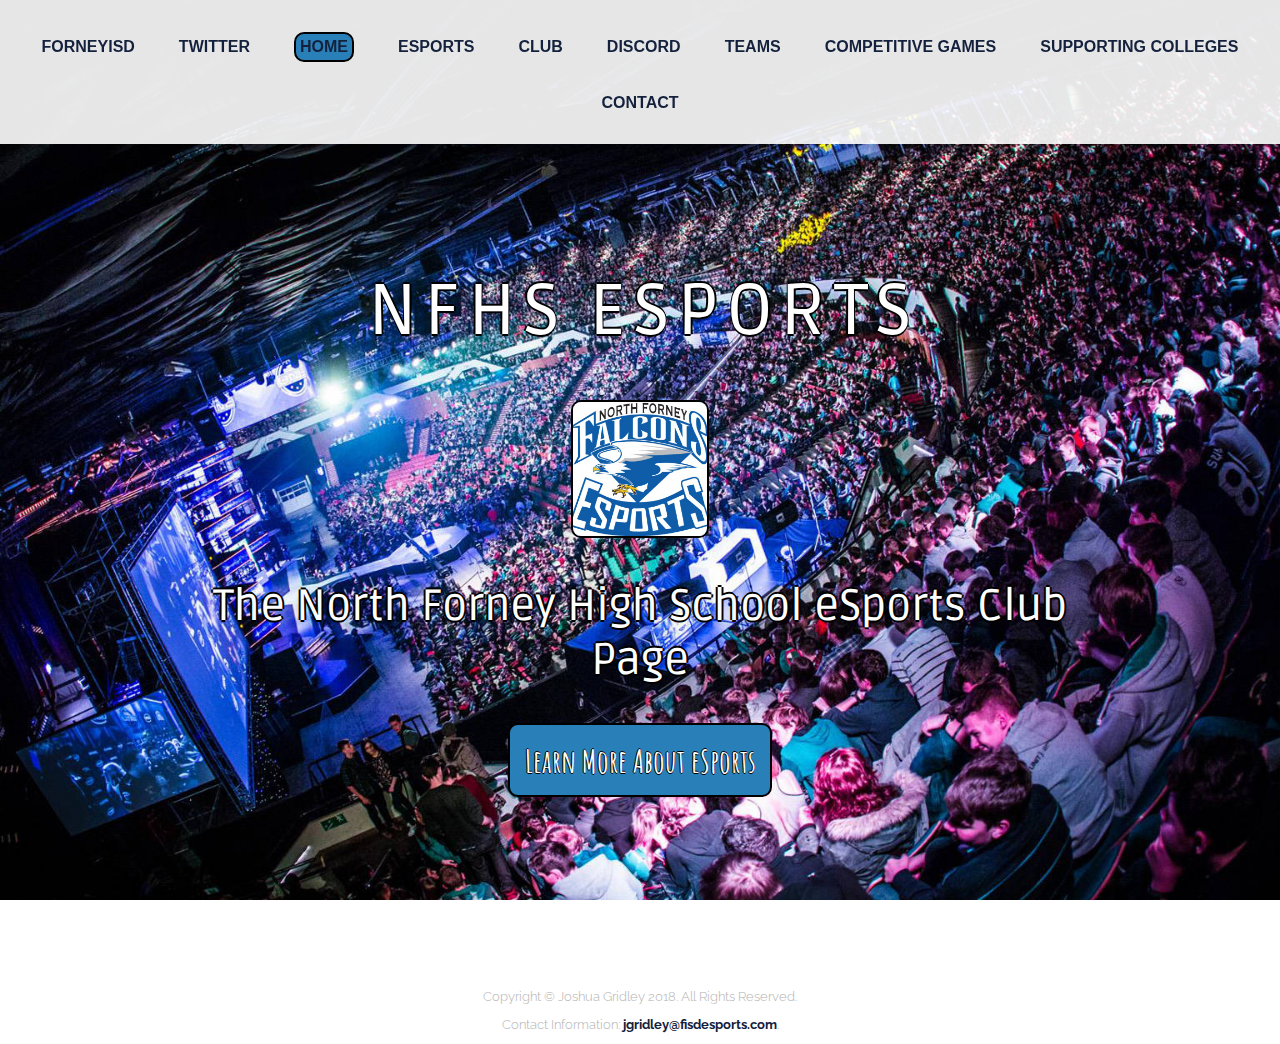
<file: index.html>
<!DOCTYPE html>
<html lang="en-US">
<head>
<meta charset="UTF-8" />
<meta name="description" content="North Forney High School eSports Page" />
<meta name="author" content="Joshua Gridley" />
<meta name="keywords" content="NFHS, North Forney, North Forney High School, eSports, club" />
<title>North Forney eSports Club</title>
<link href="css/main.css" type="text/css" rel="stylesheet" />
<link href="css/main-header.css" type="text/css" rel="stylesheet" />
<link href="css/animate.css" type="text/css" rel="stylesheet" />
<link href="transparent.ico" rel="shortcut icon" />
<script src="js/jquery-3.1.1.js" type="text/javascript"></script>
<script src="js/main-header.js" type="text/javascript"></script>
<script src="js/wow.min.js" type="text/javascript"></script>

<script>
  new WOW().init();
</script>
</head>

<body>
<div class="navigation">
  <ul>
    <a href="https://www.forneyisd.net" target="_blank"><li>ForneyISD</a></li>
    <a href="https://twitter.com/nfhs_esports?lang=en" target="_blank"><li>Twitter</a></li>
    <a href="index.html"><li class="onPage">Home</a></li>
    <a href="pages/about.html"><li>eSports</a></li>
    <a href="pages/club.html"><li>Club</a></li>
    <a href="pages/discord.html"><li>Discord</a></li>
    <a href="pages/teams.html"><li>Teams</a></li>
    <a href="pages/competitive-games.html"><li>Competitive Games</a></li>
    <a href="pages/supporting-colleges.html"><li>Supporting Colleges</a></li>
    <a href="pages/contact.html"><li>Contact</a></li>
  </ul>
</div>

<div id="cover">
  <div class="cover-content">
    <ul class="text-animation hidden">
      <li>N</li>
      <li>F</li>
      <li>H</li>
      <li>S</li>
      <li></li>
      <li></li>
      <li></li>
      <li>e</li>
      <li>S</li>
      <li>p</li>
      <li>o</li>
      <li>r</li>
      <li>t</li>
      <li>s</li>
    </ul>
    <img src="img/logo.jpg" alt="North Forney High School eSports Logo" class="wow fadeInDown animated" data-wow-delay="1s" />
    <h2 class="wow fadeInDown animated" data-wow-delay="1.5s">The North Forney High School eSports Club Page</h2>
    <button class="button wow fadeIn animated" data-wow-delay="2s"><a href="pages/about.html">Learn More About eSports</a></button>
  </div>
</div>

<footer>
  <div class="footer">
    <p>Copyright © Joshua Gridley 2018. All Rights Reserved.</p>
    <p>Contact Information: <a href="mailto:jgridley@fisdesports.com">jgridley@fisdesports.com</a>.</p>
  </div>
</footer>

</body>
</html>
</file>
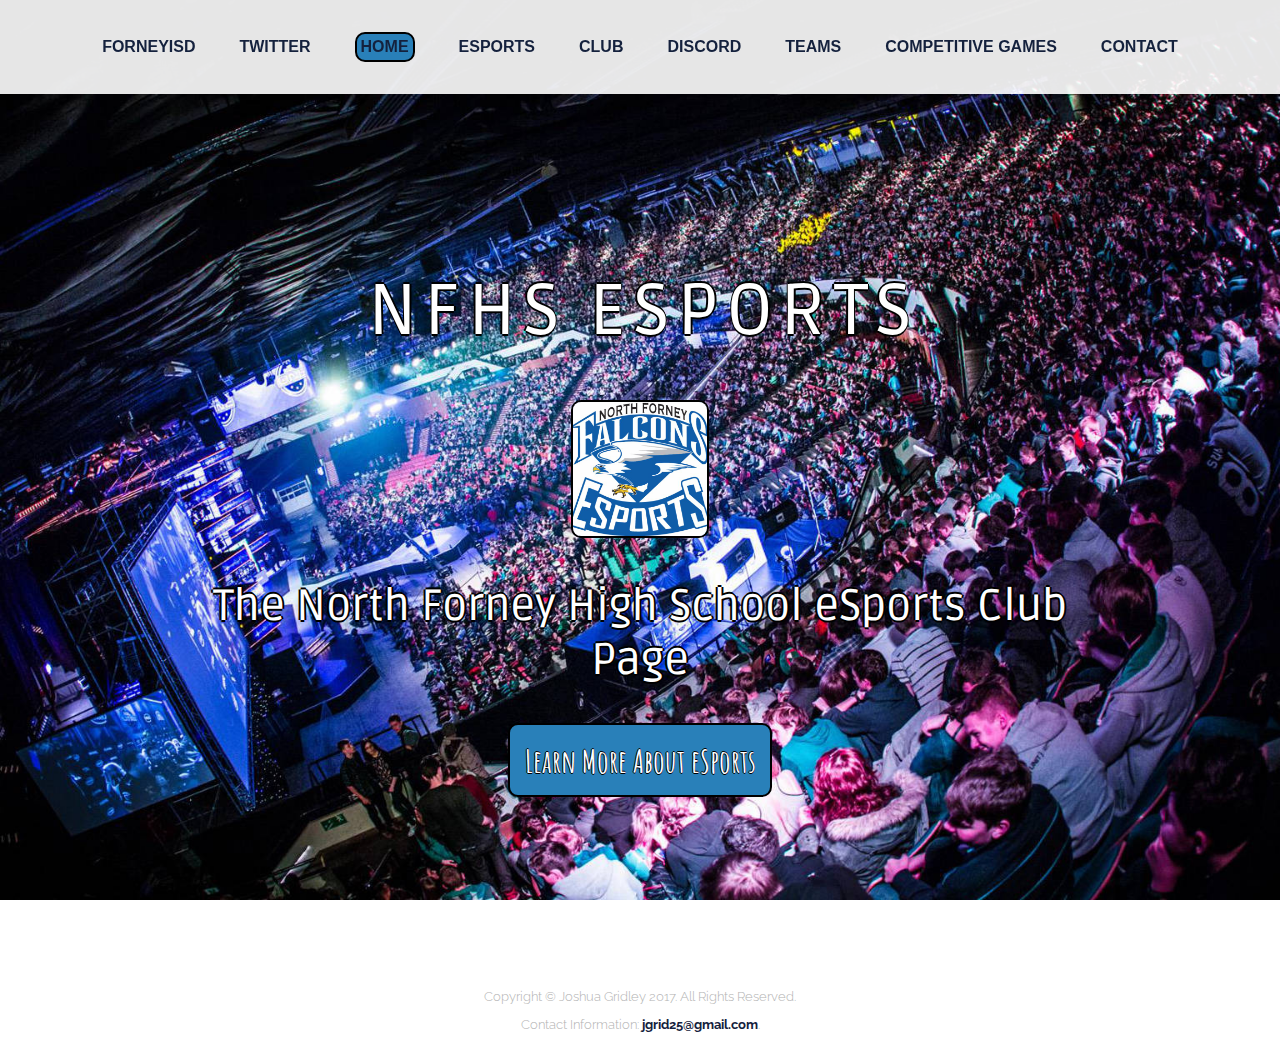
<file: home.html>
<!DOCTYPE html>
<html lang="en-US">
<head>
<meta charset="UTF-8" />
<meta name="description" content="North Forney High School eSports Page" />
<meta name="author" content="Joshua Gridley" />
<meta name="keywords" content="NFHS, North Forney, North Forney High School, eSports, club" />
<title>North Forney eSports Club</title>
<link href="css/style.css" type="text/css" rel="stylesheet" />
<link href="css/main-header.css" type="text/css" rel="stylesheet" />
<link href="css/animate.css" type="text/css" rel="stylesheet" />
<link href="transparent.ico" rel="shortcut icon" />
<script src="js/jquery-3.1.1.js" type="text/javascript"></script>
<script src="js/main-header.js" type="text/javascript"></script>
<script src="js/wow.min.js" type="text/javascript"></script>

<script>
  new WOW().init();
</script>
</head>

<body>
<div class="navigation">
  <ul>
    <a href="https://www.forneyisd.net" target="_blank"><li>ForneyISD</a></li>
    <a href="https://twitter.com/nfhs_esports?lang=en" target="_blank"><li>Twitter</a></li>
    <a href="home.html"><li class="onPage">Home</a></li>
    <a href="pages/about.html"><li>eSports</a></li>
    <a href="pages/club.html"><li>Club</a></li>
    <a href="pages/discord.html"><li>Discord</a></li>
    <a href="pages/teams.html"><li>Teams</a></li>
    <a href="pages/competitive-games.html"><li>Competitive Games</a></li>
    <a href="pages/contact.html"><li>Contact</a></li>
  </ul>
</div>

<div id="cover">
  <div class="cover-content">
    <ul class="text-animation hidden">
      <li>N</li>
      <li>F</li>
      <li>H</li>
      <li>S</li>
      <li></li>
      <li></li>
      <li></li>
      <li>e</li>
      <li>S</li>
      <li>p</li>
      <li>o</li>
      <li>r</li>
      <li>t</li>
      <li>s</li>
    </ul>
    <img src="img/logo.jpg" alt="North Forney High School eSports Logo" class="wow fadeInDown animated" data-wow-delay="1s" />
    <h2 class="wow fadeInDown animated" data-wow-delay="1.5s">The North Forney High School eSports Club Page</h2>
    <button class="button wow fadeIn animated" data-wow-delay="2s"><a href="pages/about.html">Learn More About eSports</a></button>
  </div>
</div>

<footer>
  <div class="footer">
    <p>Copyright © Joshua Gridley 2017. All Rights Reserved.</p>
    <p>Contact Information: <a href="mailto:jgrid25@gmail.com">jgrid25@gmail.com</a>.</p>
  </div>
</footer>

</body>
</html>
</file>
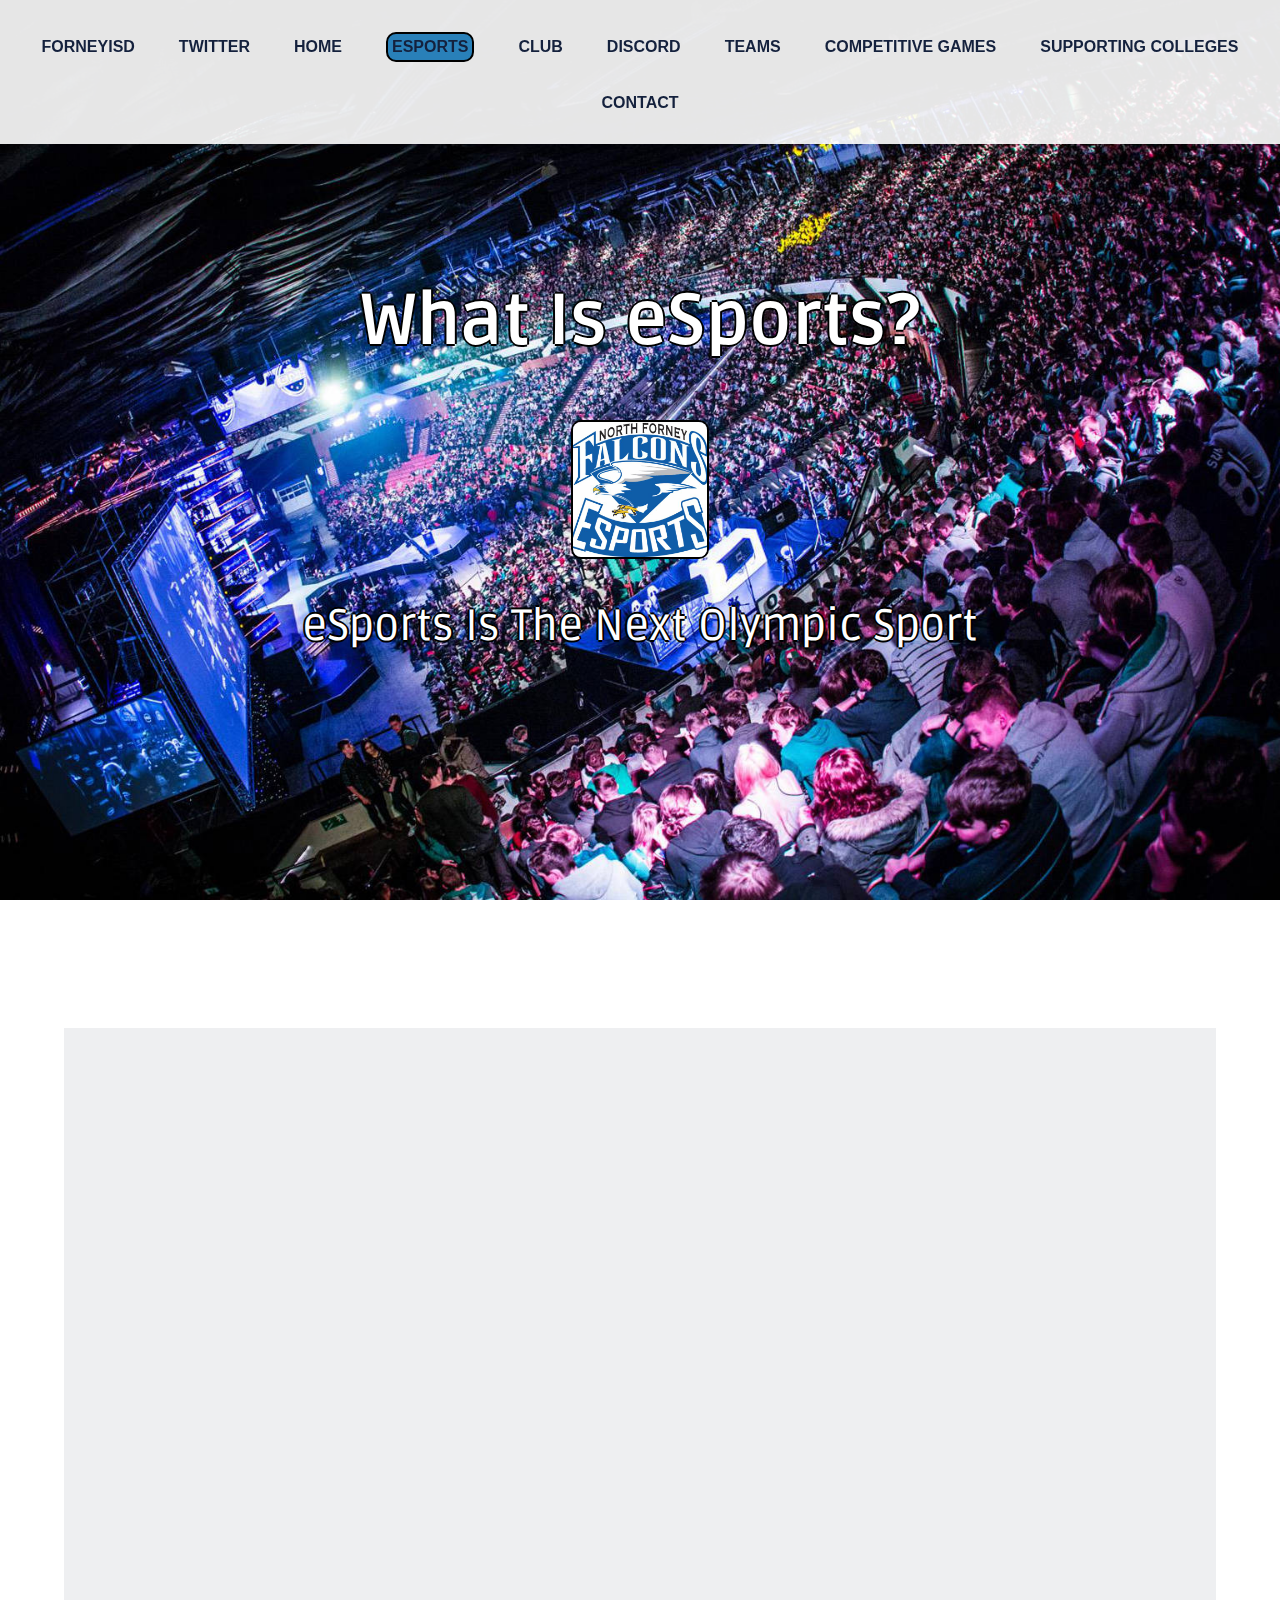
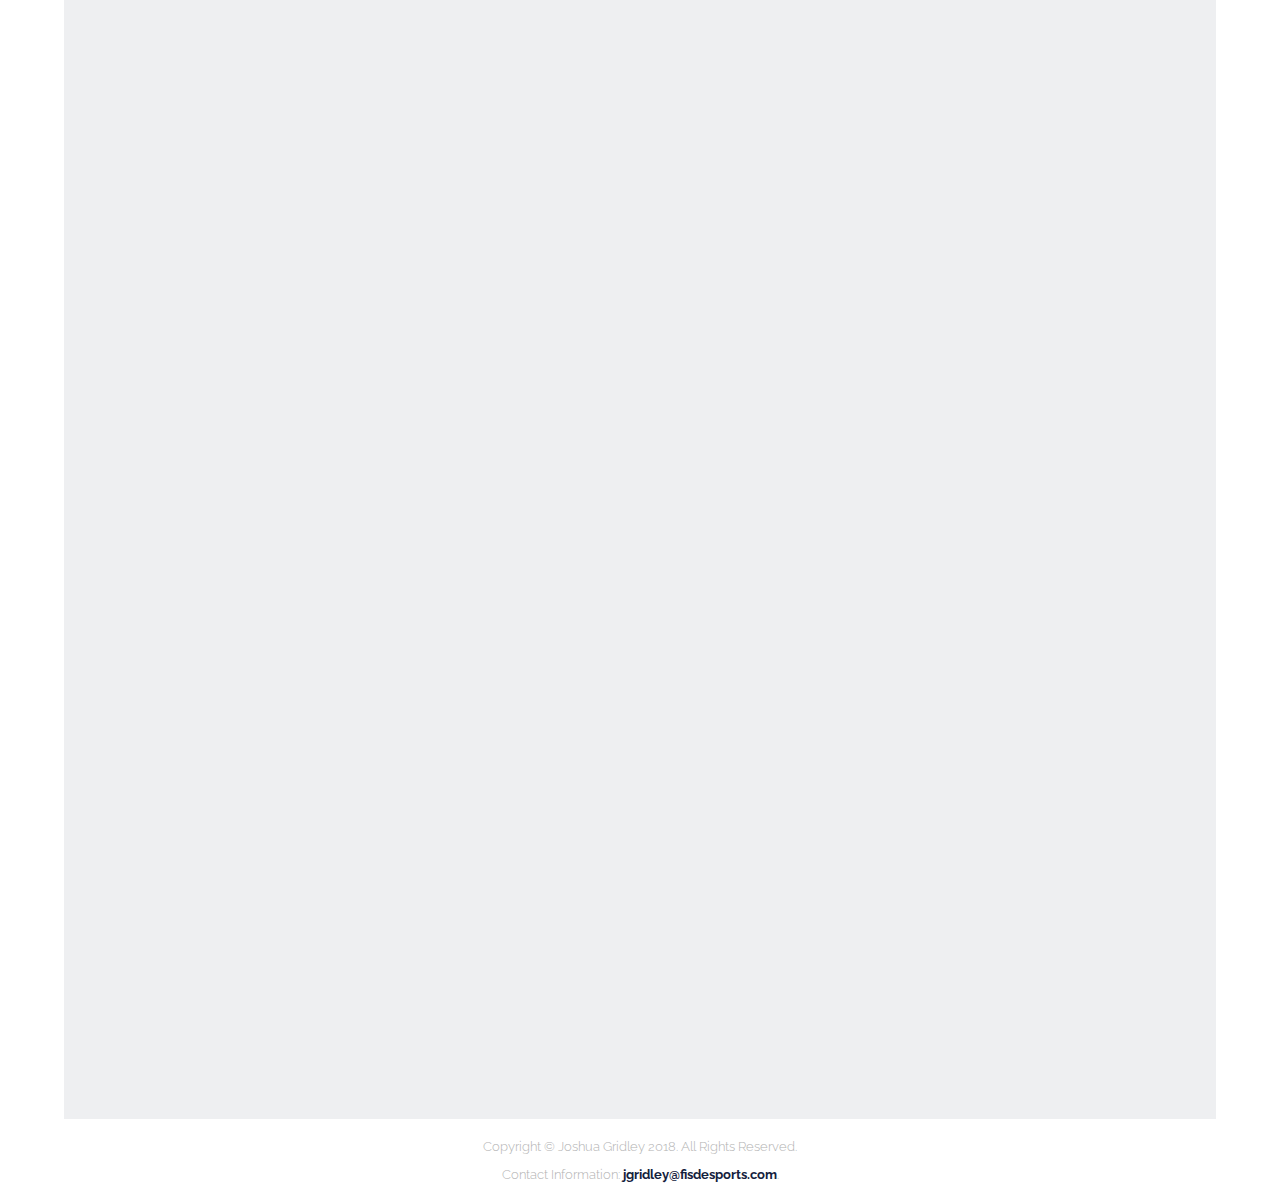
<file: pages/about.html>
<!DOCTYPE html>
<html lang="en-US">
<head>
<meta charset="UTF-8" />
<meta name="description" content="North Forney High School eSports Page - About eSports" />
<meta name="author" content="Joshua Gridley" />
<title>North Forney eSports Club</title>
<link href="../css/main.css" type="text/css" rel="stylesheet" />
<link href="../css/animate.css" type="text/css" rel="stylesheet" />
<link href="../transparent.ico" rel="shortcut icon" />
<script src="../js/jquery-3.1.1.js" type="text/javascript"></script>
<script src="../js/scroll-to-top.js" type="text/javascript"></script>
<script src="../js/wow.min.js" type="text/javascript"></script>

<script>
  new WOW().init();
</script>
</head>

<body>
<button onclick="topFunction()" id="scroll-to-top" title="Go to top">Top</button>

<div class="navigation">
  <ul>
    <a href="https://www.forneyisd.net" target="_blank"><li>ForneyISD</a></li>
    <a href="https://twitter.com/nfhs_esports?lang=en" target="_blank"><li>Twitter</a></li>
    <a href="../index.html"><li>Home</a></li>
    <a href="about.html"><li class="onPage">eSports</a></li>
    <a href="club.html"><li>Club</a></li>
    <a href="discord.html"><li>Discord</a></li>
    <a href="teams.html"><li>Teams</a></li>
    <a href="competitive-games.html"><li>Competitive Games</a></li>
    <a href="supporting-colleges.html"><li>Supporting Colleges</a></li>
    <a href="contact.html"><li>Contact</a></li>
  </ul>
</div>

<div id="cover">
  <div class="cover-content">
    <h1 class="wow fadeInDown animated" data-wow-delay="1s">What Is eSports?</h1>
    <img src="../img/logo.jpg" alt="North Forney High School eSports Logo" class="wow fadeInDown animated" data-wow-delay="2s" />
    <h2 class="wow fadeInDown animated" data-wow-delay="3s">eSports Is The Next Olympic Sport</h2>
  </div>
</div>

<div class="games">
  <h3 class="blue wow fadeIn animated" data-wow-offset="10" data-wow-delay=".5s">eSports: The Next Growing Phenomenon</h3>
  <div class="game wow fadeIn animated" data-wow-offset="10" data-wow-delay=".5s">
    <img src="../img/esports1.jpg" alt="Pro Players in League of Legends" />
    <p>As we all grow into the computer generation, people have found love for competitive gaming. These same people have started supporting it around the world, giving a League of Legends event called, "Worlds," and many other eSport related events, as much recognition as the Super Bowl itself!</p>
  </div>

  <h3 class="blue wow fadeIn animated" data-wow-offset="10" data-wow-delay=".5s">It Has Come To Schools</h3>
  <div class="game wow fadeIn animated" data-wow-offset="10" data-wow-delay=".5s">
    <iframe width="600" height="335" src="https://www.youtube.com/embed/bzGEHRW-eQg" allowfullscreen></iframe>
    <p>Recently in UC Irvine, the campus has recently implemented an, "eSports Arena," into their campus with the help of their 600-800 campus club members.</p> 
    <p><a href="https://news.uci.edu/science-and-tech/ics/uci-to-launch-esports-arena-introduce-first-ever-varsity-league-of-legends-players/">Learn more</a>.</p>
  </div>

  <h3 class="blue wow fadeIn animated" data-wow-offset="10" data-wow-delay=".5s">Earn Scholarships</h3>
  <div class="game wow fadeIn animated" data-wow-offset="10" data-wow-delay=".5s">
    <img src="../img/esports2.jpg" alt="UBC eSports Wins Collegiate eSports Series" />
    <img src="../img/esports3.jpg" alt="Pro uLoL Scholarships" />
    <p>It's true! Clubs have the chance to compete nationally against each other for the chance to win scholarships towards their education! Here at our club, we help club members learn about the games they are willing to endorse effort into, to strive for the chance to compete for scholarships in the future.</p>
  </div>
</div>

<footer>
  <div class="footer">
    <p>Copyright © Joshua Gridley 2018. All Rights Reserved.</p>
    <p>Contact Information: <a href="mailto:jgridley@fisdesports.com">jgridley@fisdesports.com</a>.</p>
  </div>
</footer>

</body>
</html>
</file>
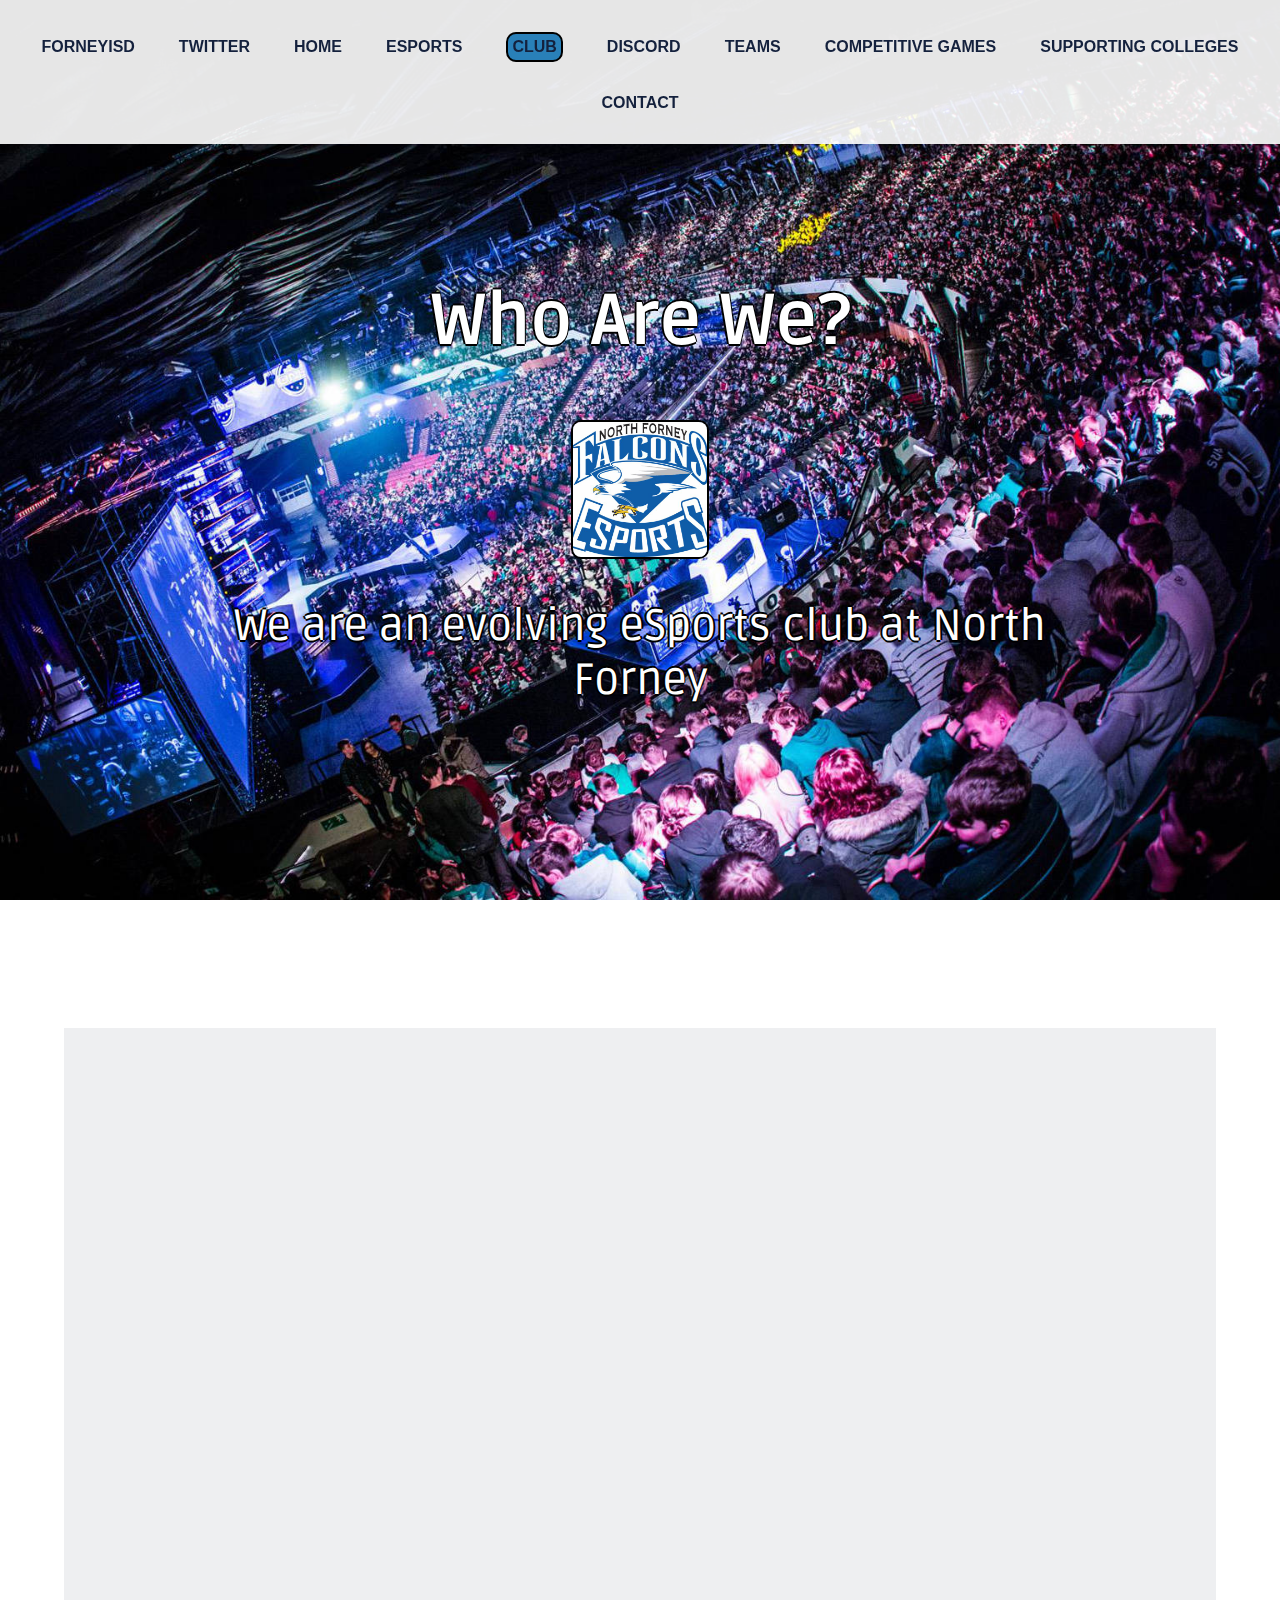
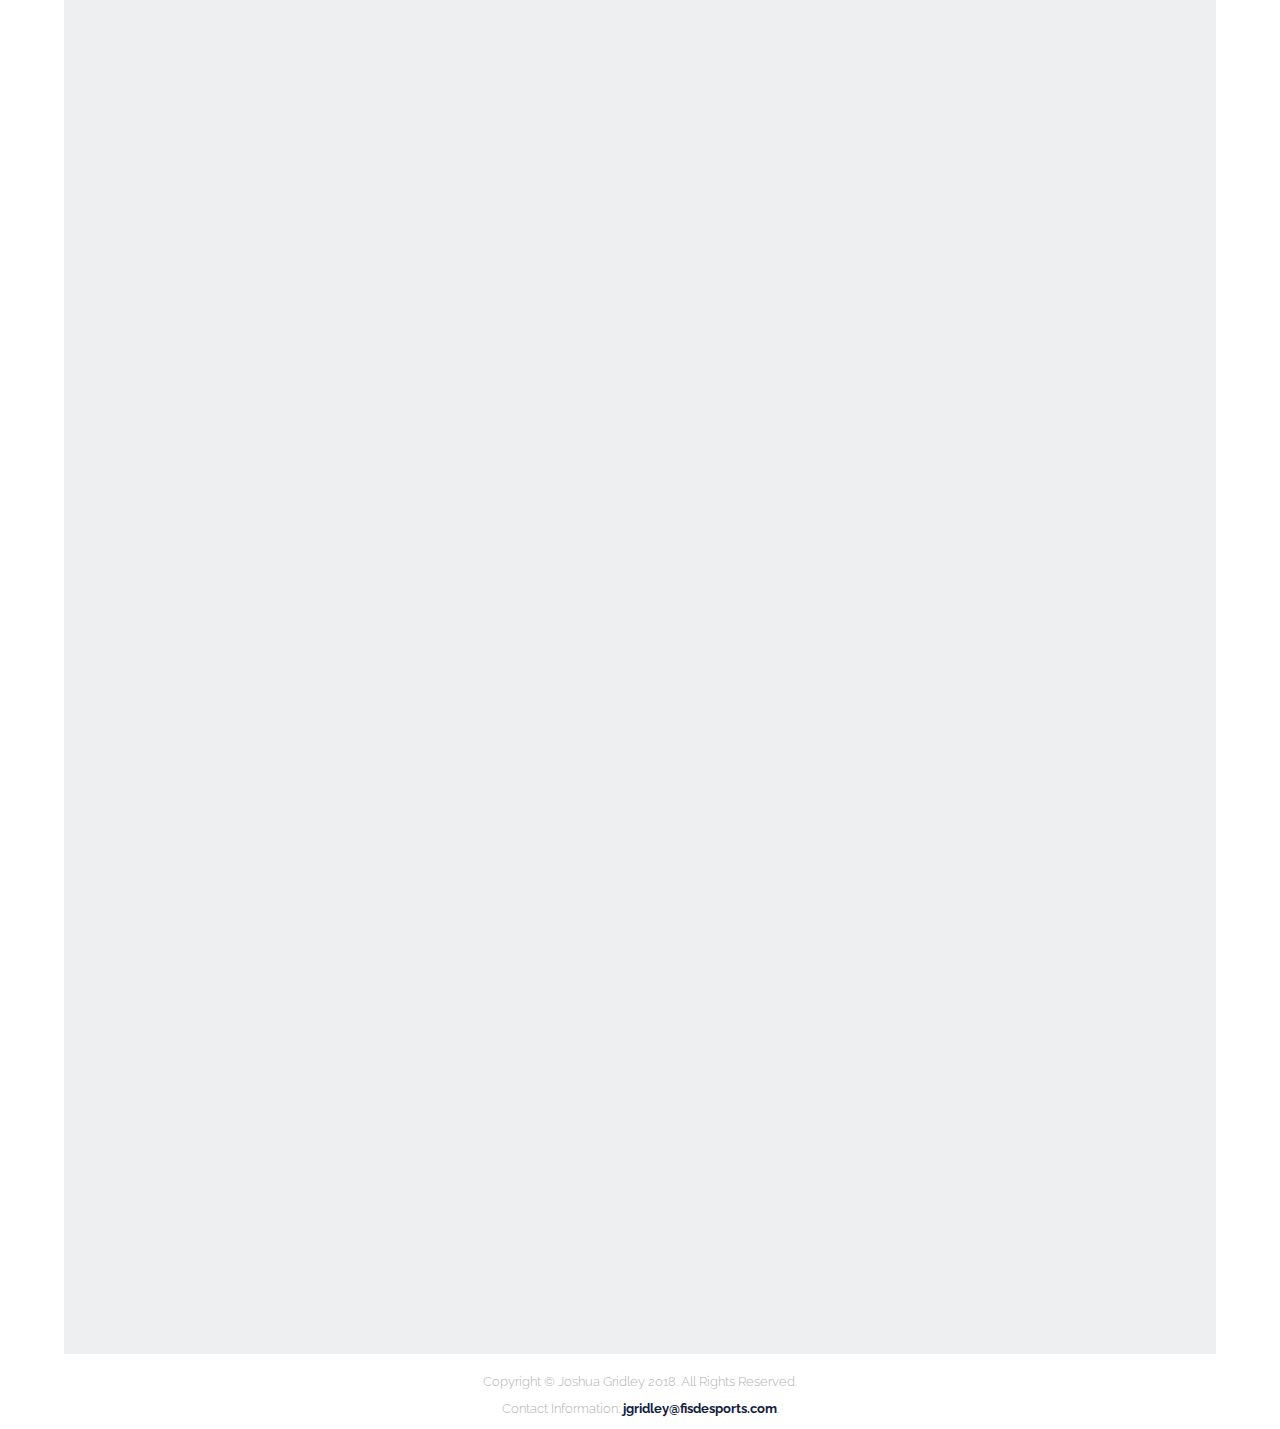
<file: pages/club.html>
<!DOCTYPE html>
<html lang="en-US">
<head>
<meta charset="UTF-8" />
<meta name="description" content="North Forney High School eSports Page - Club" />
<meta name="author" content="Joshua Gridley" />
<title>North Forney eSports Club</title>
<link href="../css/main.css" type="text/css" rel="stylesheet" />
<link href="../css/animate.css" type="text/css" rel="stylesheet" />
<link href="../transparent.ico" rel="shortcut icon" />
<script src="../js/jquery-3.1.1.js" type="text/javascript"></script>
<script src="../js/scroll-to-top.js" type="text/javascript"></script>
<script src="../js/wow.min.js" type="text/javascript"></script>

<script>
  new WOW().init();
</script>
</head>

<body>
<button onclick="topFunction()" id="scroll-to-top" title="Go to top">Top</button>

<div class="navigation">
  <ul>
    <a href="https://www.forneyisd.net" target="_blank"><li>ForneyISD</a></li>
    <a href="https://twitter.com/nfhs_esports?lang=en" target="_blank"><li>Twitter</a></li>
    <a href="../index.html"><li>Home</a></li>
    <a href="about.html"><li>eSports</a></li>
    <a href="club.html"><li class="onPage">Club</a></li>
    <a href="discord.html"><li>Discord</a></li>
    <a href="teams.html"><li>Teams</a></li>
    <a href="competitive-games.html"><li>Competitive Games</a></li>
    <a href="supporting-colleges.html"><li>Supporting Colleges</a></li>
    <a href="contact.html"><li>Contact</a></li>
  </ul>
</div>

<div id="cover">
  <div class="cover-content">
    <h1 class="wow fadeInDown animated" data-wow-delay="1s">Who Are We?</h1>
    <img src="../img/logo.jpg" alt="North Forney High School eSports Logo" class="wow fadeInDown animated" data-wow-delay="2s" />
    <h2 class="wow fadeInDown animated" data-wow-delay="3s">We are an evolving eSports club at North Forney</h2>
  </div>
</div>

<div class="games">
  <h3 class="blue wow fadeIn animated" data-wow-offset="10" data-wow-delay=".5s">Games We Play</h3>
  <div class="game wow fadeIn animated" data-wow-offset="10" data-wow-delay=".5s">
    <img src="../img/lol.jpg" alt="League of Legends Logo" />
    <h3>League of Legends</h3>
    <p>League of Legends is a multiplayer online battle arena video game developed and published by Riot Games for Microsoft Windows and macOS. <a href="http://na.leagueoflegends.com/en" target="_blank">Learn More</a></p>
  </div>

  <div class="game wow fadeIn animated" data-wow-offset="10" data-wow-delay=".5s">
    <img src="../img/ssb.jpg" alt="Super Smash Brothers 3DS and Wii-U Logo" />
    <h3>Super Smash Brothers</h3>
    <p>Super Smash Bros. for Nintendo 3DS and Super Smash Bros. for Wii U are fighting video games developed by Sora Ltd. and Bandai Namco Games, with assistance from tri-Crescendo, and published by Nintendo... <a href="http://www.smashbros.com/us/wiiu/" target="_blank">Learn More</a></p>
  </div>

  <div class="game wow fadeIn animated" data-wow-offset="10" data-wow-delay=".5s">
    <img src="../img/hots.jpg" alt="Heroes of the Storm Logo" />
    <h3>Heroes of the Storm</h3>
    <p>Heroes of the Storm is a multiplayer online battle arena video game developed and published by Blizzard Entertainment for Microsoft Windows and macOS. <a href="http://us.battle.net/heroes/en/" target="_blank">Learn More</a></p>
  </div>

  <h3 class="blue wow fadeIn animated" data-wow-offset="10" data-wow-delay=".5s">Club Pictures</h3>
  <div class="game wow fadeIn animated" data-wow-offset="10" data-wow-delay=".5s">
    <img src="../img/meeting1.jpg" alt="The First NFHS eSports Club Meeting" />
    <h3>Over 100 Members - First Meeting</h3>
    <h4>September 30, 2016</h4>
  </div>

  <div class="game wow fadeIn animated" data-wow-offset="10" data-wow-delay=".5s">
    <img src="../img/club1.jpg" alt="Club Members Playing SSB" />
    <h3>Club Members Playing SSB</h3>
  </div>

  <div class="game wow fadeIn animated" data-wow-offset="10" data-wow-delay=".5s">
    <img src="../img/club2.jpg" alt="Club Members Playing LoL" />
    <h3>Club Members Playing LoL</h3>
  </div>
</div>

<footer>
  <div class="footer">
    <p>Copyright © Joshua Gridley 2018. All Rights Reserved.</p>
    <p>Contact Information: <a href="mailto:jgridley@fisdesports.com">jgridley@fisdesports.com</a>.</p>
  </div>
</footer>

</body>
</html>
</file>
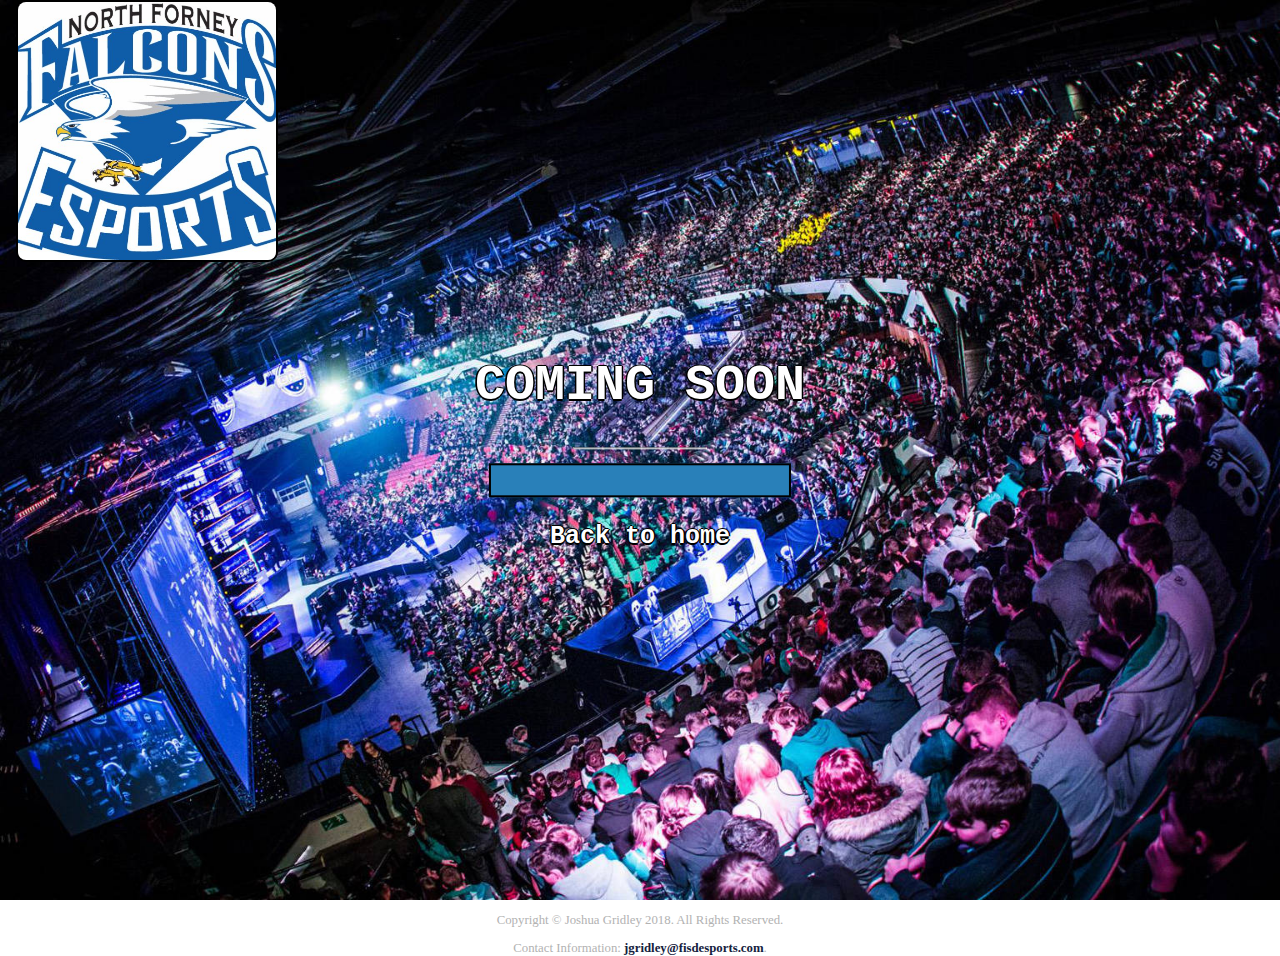
<file: pages/coming-soon.html>
<!DOCTYPE html>
<html lang="en-US">
<head>
<meta charset="UTF-8" />
<meta name="description" content="North Forney High School eSports Page - Coming Soon" />
<meta name="author" content="Joshua Gridley" />
<title>North Forney eSports Club</title>
<link href="../css/coming-soon.css" type="text/css" rel="stylesheet" />
<link href="../css/animate.css" type="text/css" rel="stylesheet" />
<link href="../transparent.ico" rel="shortcut icon" />
<script src="../js/jquery-3.1.1.js" type="text/javascript"></script>
<script src="../js/coming-soon.js" type="text/javascript"></script>
<script src="../js/wow.min.js" type="text/javascript"></script>

<script>
  new WOW().init();
</script>
</head>

<body>
<div class="bgimg">
  <div class="topleft">
    <img src="../img/logo.jpg" alt="North Forney High School eSports Logo" class="logo wow fadeInDown" data-wow-delay="1s" />
  </div>
  
  <div class="middle">
    <h1>COMING SOON</h1>
    <hr>
    <div class="box">
      <p id="demo" style="font-size:30px"></p>
    </div>
    <p><a href="../index.html">Back to home</a></p>
  </div>
</div>

<footer>
  <div class="footer">
    <p>Copyright © Joshua Gridley 2018. All Rights Reserved.</p>
    <p>Contact Information: <a href="mailto:jgridley@fisdesports.com">jgridley@fisdesports.com</a>.</p>
  </div>
</footer>

</body>
</html>
</file>
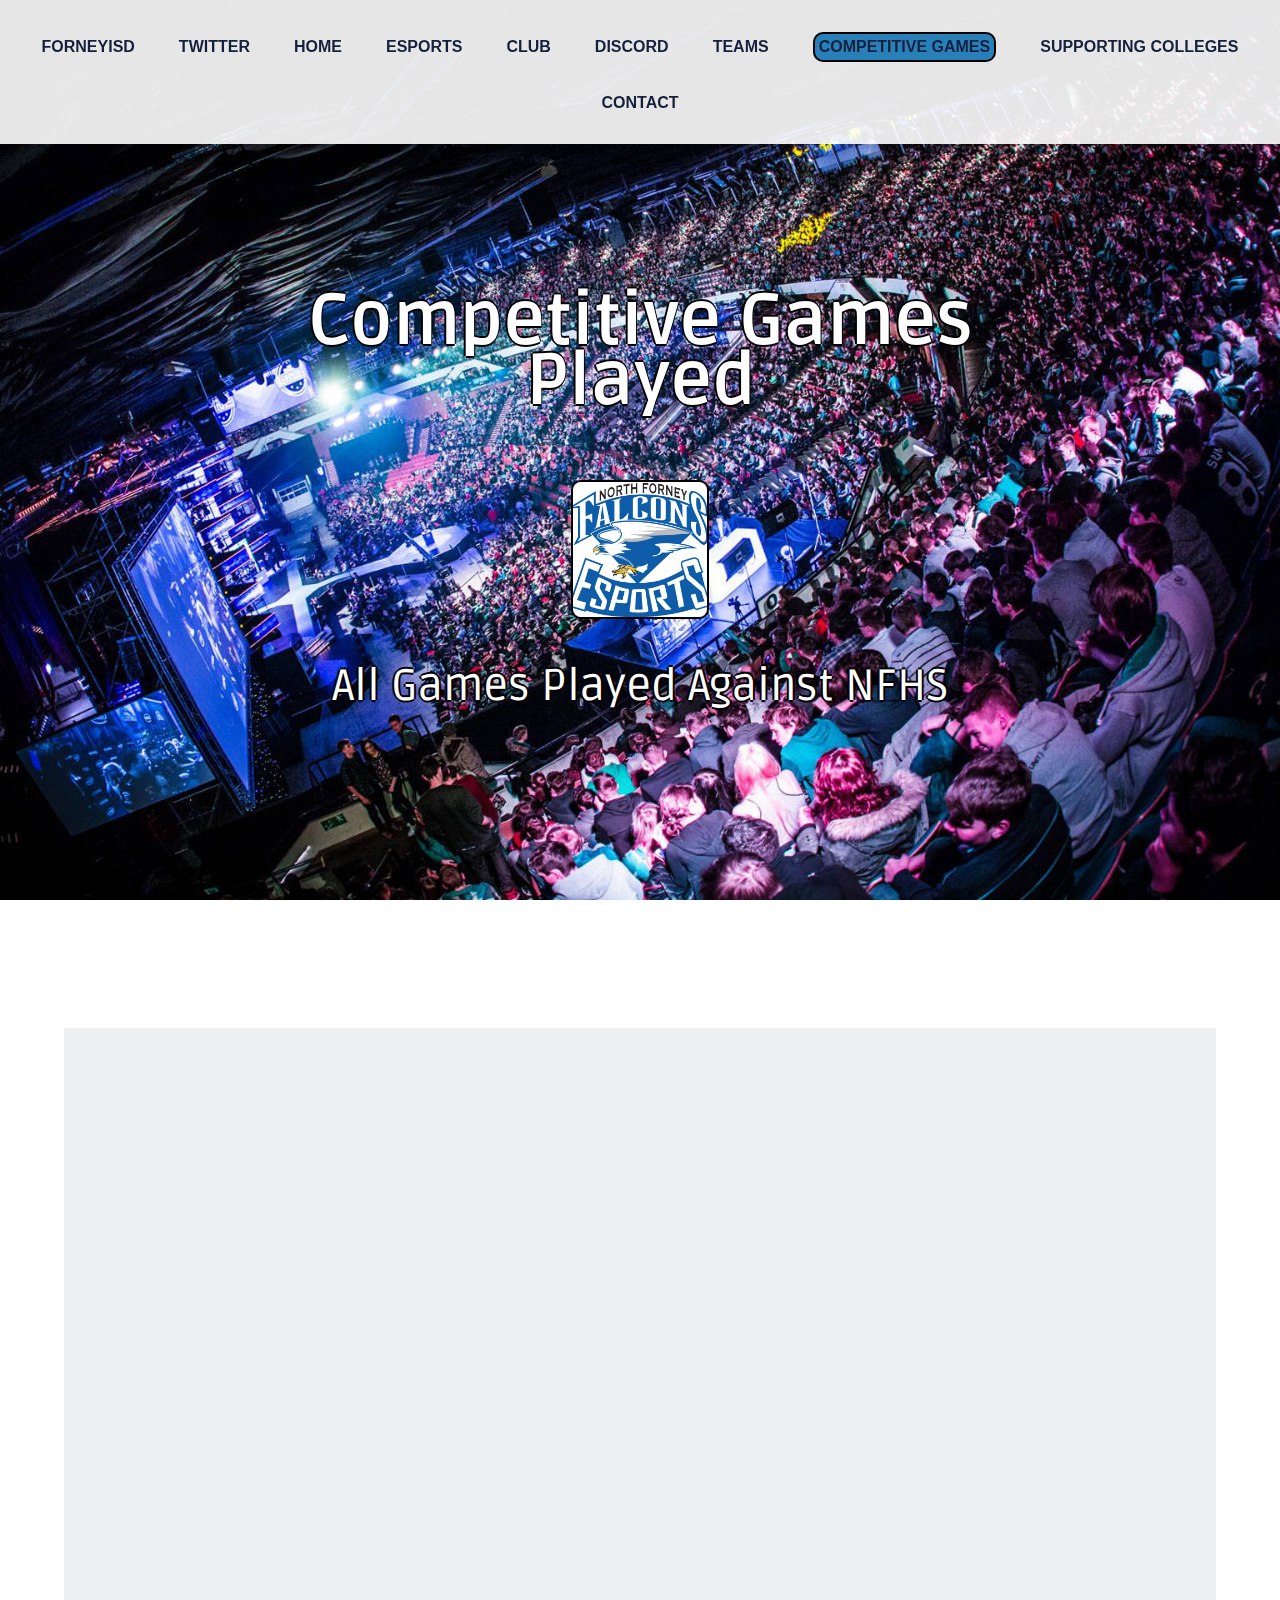
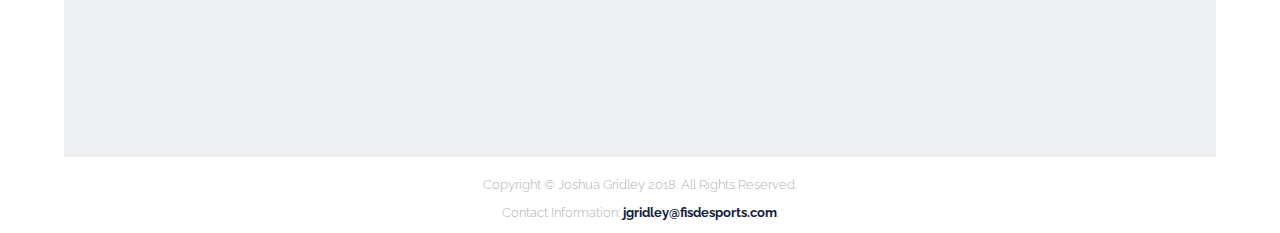
<file: pages/competitive-games.html>
<!DOCTYPE html>
<html lang="en-US">
<head>
<meta charset="UTF-8" />
<meta name="description" content="North Forney High School eSports Page - Competitive Games" />
<meta name="author" content="Joshua Gridley" />
<title>North Forney eSports Club</title>
<link href="../css/main.css" type="text/css" rel="stylesheet" />
<link href="../css/animate.css" type="text/css" rel="stylesheet" />
<link href="../transparent.ico" rel="shortcut icon" />
<script src="../js/jquery-3.1.1.js" type="text/javascript"></script>
<script src="../js/scroll-to-top.js" type="text/javascript"></script>
<script src="../js/wow.min.js" type="text/javascript"></script>

<script>
  new WOW().init();
</script>
</head>

<body>
<button onclick="topFunction()" id="scroll-to-top" title="Go to top">Top</button>

<div class="navigation">
  <ul>
    <a href="https://www.forneyisd.net" target="_blank"><li>ForneyISD</a></li>
    <a href="https://twitter.com/nfhs_esports?lang=en" target="_blank"><li>Twitter</a></li>
    <a href="../index.html"><li>Home</a></li>
    <a href="about.html"><li>eSports</a></li>
    <a href="club.html"><li>Club</a></li>
    <a href="discord.html"><li>Discord</a></li>
    <a href="teams.html"><li>Teams</a></li>
    <a href="competitive-games.html"><li class="onPage">Competitive Games</a></li>
    <a href="supporting-colleges.html"><li>Supporting Colleges</a></li>
    <a href="contact.html"><li>Contact</a></li>
  </ul>
</div>

<div id="cover">
  <div class="cover-content">
    <h1 class="wow fadeInDown animated" data-wow-delay="1s">Competitive Games Played</h1>
    <img src="../img/logo.jpg" alt="North Forney High School eSports Logo" class="wow fadeInDown animated" data-wow-delay="2s" />
    <h2 class="wow fadeInDown animated" data-wow-delay="3s">All Games Played Against NFHS</h2>
  </div>
</div>

<div class="games">
  <h3 class="blue wow fadeIn animated" data-wow-offset="20">Games Played</h3>
  <div class="game wow fadeIn animated" data-wow-offset="20">
    <img src="../img/game1.jpg" alt="Match Stats" />
    <h3>October 19, 2016</h3>
    <p>The first game North Forney High School has ever played. The Ultimates of <a href="https://www.forneyisd.net" target="_blank">North Forney High School</a> played against <a href="https://www.republicschools.org/" target="_blank">Republic School Disctrict</a>.</p>
    <h4 class="wow fadeIn animated" data-wow-offset="20">Win</h4>
  </div>
</div>

<footer>
  <div class="footer">
    <p>Copyright © Joshua Gridley 2018. All Rights Reserved.</p>
    <p>Contact Information: <a href="mailto:jgridley@fisdesports.com">jgridley@fisdesports.com</a>.</p>
  </div>
</footer>

</body>
</html>
</file>
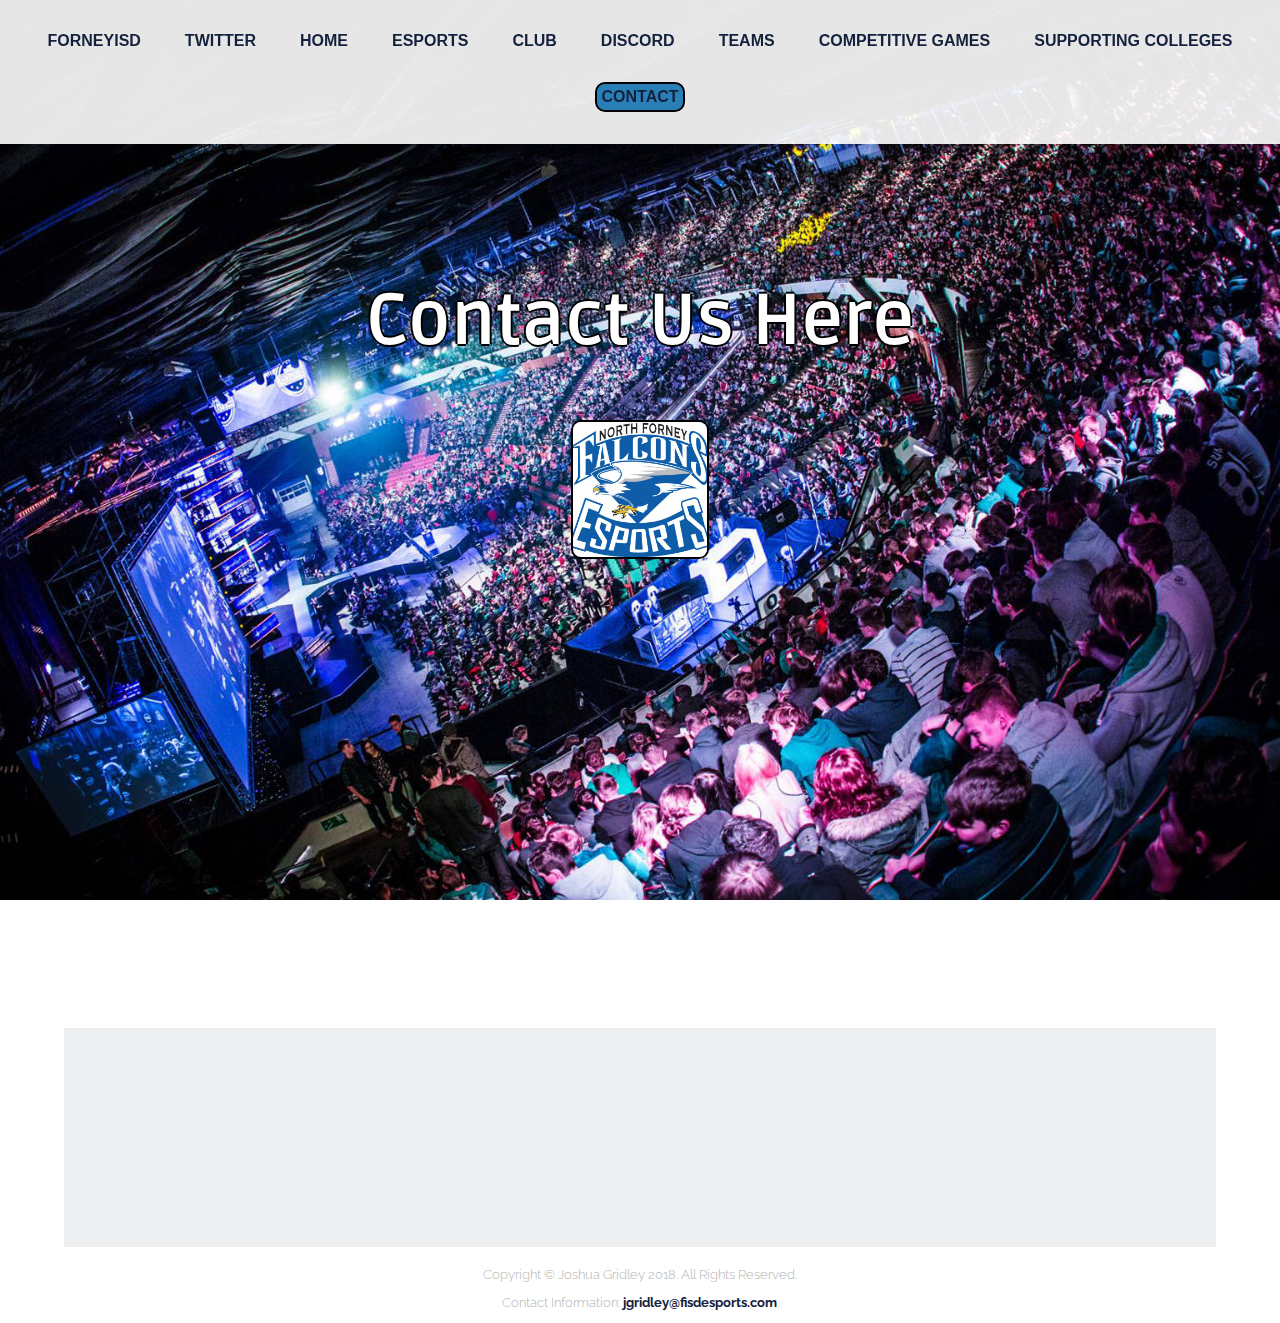
<file: pages/contact.html>
<!DOCTYPE html>
<html lang="en-US">
<head>
<meta charset="UTF-8" />
<meta name="description" content="North Forney High School eSports Page - Contact" />
<meta name="author" content="Joshua Gridley" />
<title>North Forney eSports Club</title>
<link href="../css/main.css" type="text/css" rel="stylesheet" />
<link href="../css/animate.css" type="text/css" rel="stylesheet" />
<link href="../transparent.ico" rel="shortcut icon" />
<script src="../js/jquery-3.1.1.js" type="text/javascript"></script>
<script src="../js/scroll-to-top.js" type="text/javascript"></script>
<script src="../js/wow.min.js" type="text/javascript"></script>

<script>
  new WOW().init();
</script>
</head>

<body>
<button onclick="topFunction()" id="scroll-to-top" title="Go to top">Top</button>

<div class="navigation">
  <ul>
    <a href="https://www.forneyisd.net" target="_blank"><li>ForneyISD</a></li>
    <a href="https://twitter.com/nfhs_esports?lang=en" target="_blank"><li>Twitter</a></li>
    <a href="../index.html"><li>Home</a></li>
    <a href="about.html"><li>eSports</a></li>
    <a href="club.html"><li>Club</a></li>
    <a href="discord.html"><li>Discord</a></li>
    <a href="teams.html"><li>Teams</a></li>
    <a href="competitive-games.html"><li>Competitive Games</a></li>
    <a href="supporting-colleges.html"><li>Supporting Colleges</a></li>
    <a href="contact.html"><li class="onPage">Contact</a></li>
  </ul>
</div>

<div id="cover">
  <div class="cover-content">
    <h1 class="wow fadeInDown animated" data-wow-delay="1s">Contact Us Here</h1>
    <img src="../img/logo.jpg" alt="North Forney High School eSports Logo" class="wow fadeInDown animated" data-wow-delay="2s" />
  </div>
</div>

<div class="games">
  <h3 class="blue wow fadeIn animated" data-wow-offset="10" data-wow-delay=".5s">Info</h3>
  <div class="game wow fadeIn animated" data-wow-offset="10" data-wow-delay=".5s">
    <ul>
      <li style="text-transform: lowercase"><a href="mailto:jgridley@fisdesports.com">jgridley@fisdesports.com</a></li>
      <li><a href="callto:469-652-9648">(469) 652-9648</a></li>
    </ul>
  </div>
</div>

<footer>
  <div class="footer">
    <p>Copyright © Joshua Gridley 2018. All Rights Reserved.</p>
    <p>Contact Information: <a href="mailto:jgridley@fisdesports.com">jgridley@fisdesports.com</a>.</p>
  </div>
</footer>

</body>
</html>
</file>
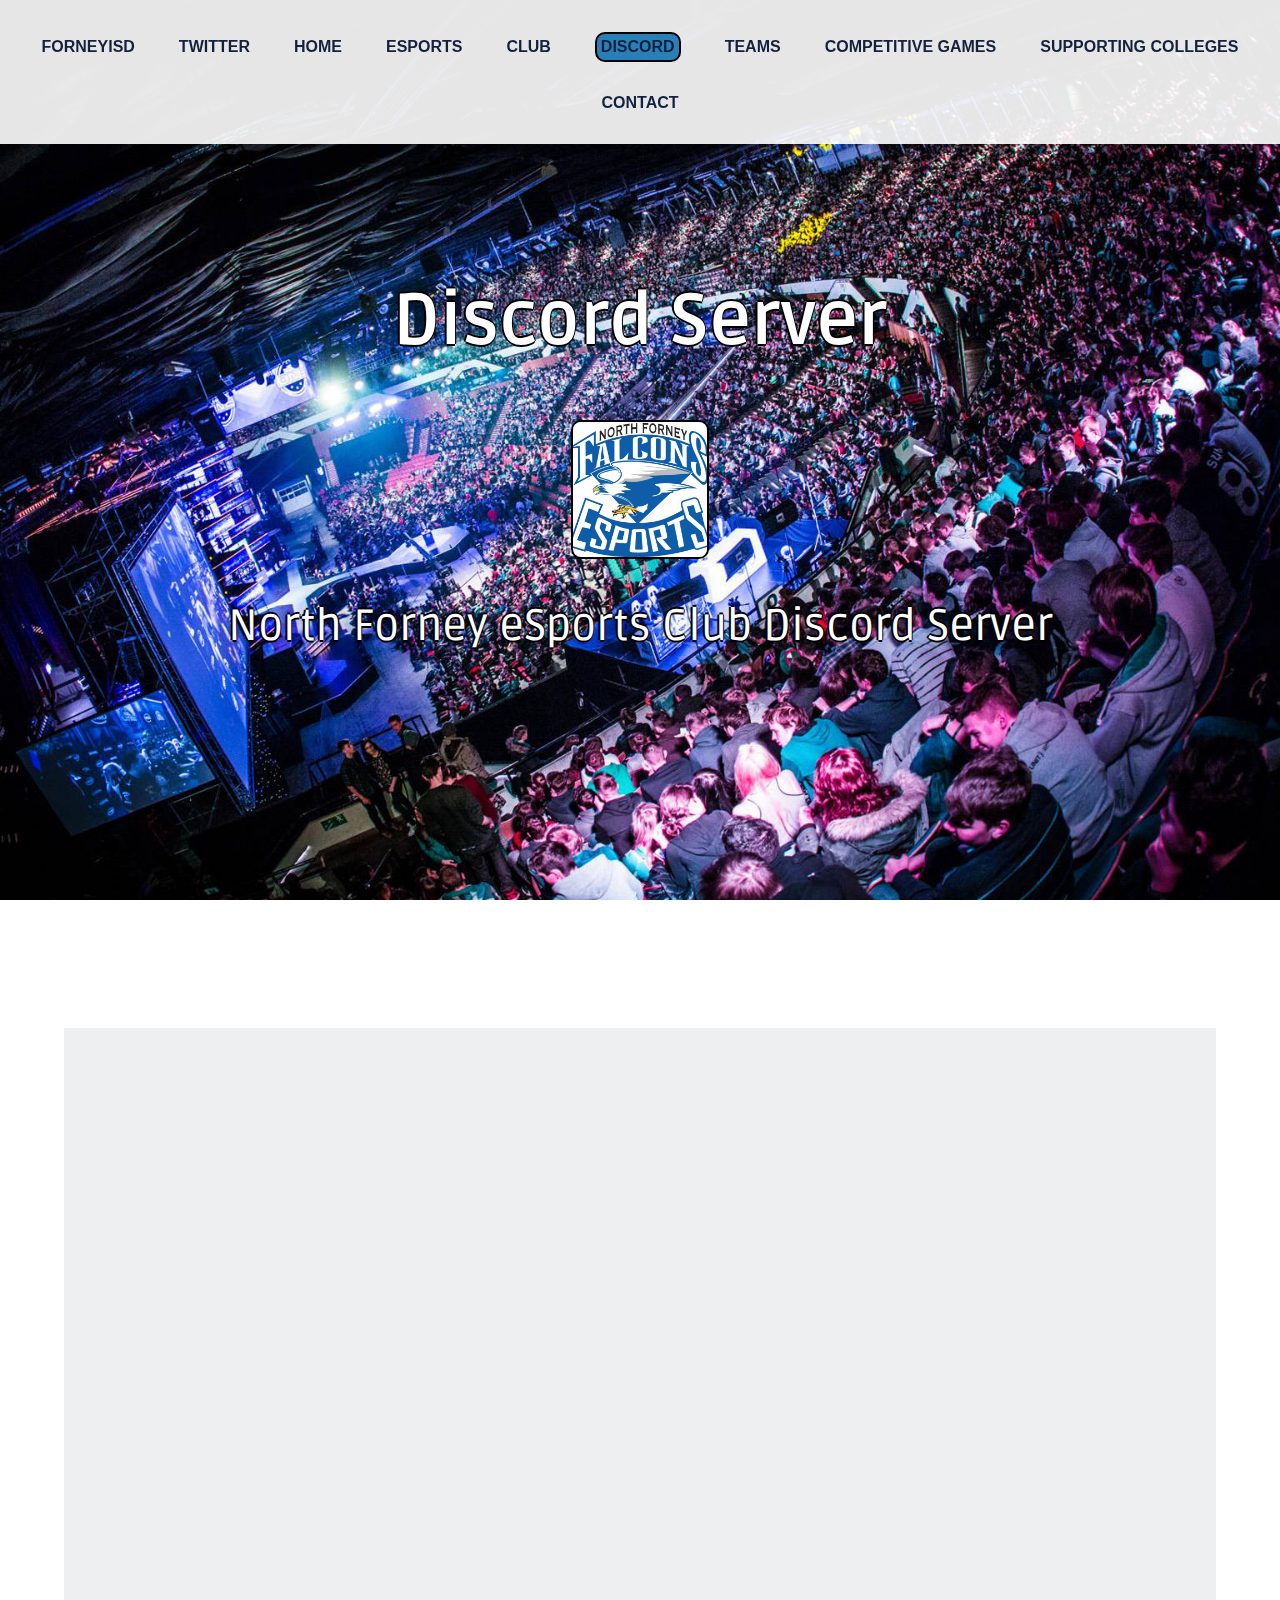
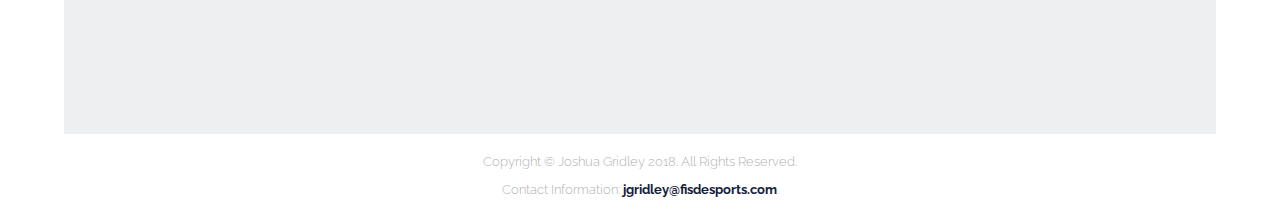
<file: pages/discord.html>
<!DOCTYPE html>
<html lang="en-US">
<head>
<meta charset="UTF-8" />
<meta name="description" content="North Forney High School eSports Page - Discord" />
<meta name="author" content="Joshua Gridley" />
<title>North Forney eSports Club</title>
<link href="../css/main.css" type="text/css" rel="stylesheet" />
<link href="../css/animate.css" type="text/css" rel="stylesheet" />
<link href="../transparent.ico" rel="shortcut icon" />
<script src="../js/jquery-3.1.1.js" type="text/javascript"></script>
<script src="../js/scroll-to-top.js" type="text/javascript"></script>
<script src="../js/wow.min.js" type="text/javascript"></script>

<script>
  new WOW().init();
</script>
</head>

<body>
<button onclick="topFunction()" id="scroll-to-top" title="Go to top">Top</button>

<div class="navigation">
  <ul>
    <a href="https://www.forneyisd.net" target="_blank"><li>ForneyISD</a></li>
    <a href="https://twitter.com/nfhs_esports?lang=en" target="_blank"><li>Twitter</a></li>
    <a href="../index.html"><li>Home</a></li>
    <a href="about.html"><li>eSports</a></li>
    <a href="club.html"><li>Club</a></li>
    <a href="discord.html"><li class="onPage">Discord</a></li>
    <a href="teams.html"><li>Teams</a></li>
    <a href="competitive-games.html"><li>Competitive Games</a></li>
    <a href="supporting-colleges.html"><li>Supporting Colleges</a></li>
    <a href="contact.html"><li>Contact</a></li>
  </ul>
</div>

<div id="cover">
  <div class="cover-content">
    <h1 class="wow fadeInDown animated" data-wow-delay="1s">Discord Server</h1>
    <img src="../img/logo.jpg" alt="North Forney High School eSports Logo" class="wow fadeInDown animated" data-wow-delay="2s" />
    <h2 class="wow fadeInDown animated" data-wow-delay="3s">North Forney eSports Club Discord Server</h2>
  </div>
</div>

<div class="games">
  <div class="game wow fadeIn animated" data-wow-offset="10" data-wow-delay=".5s">
    <iframe src="https://discordapp.com/widget?id=229292586345562112&theme=dark" width="350" height="500" allowtransparency="true" frameborder="0" style="float: initial; border-radius: 3%"></iframe>
    <p>Incoming Freshmen can join the Discord to interact with club members at North Forney! Discord is a free and public voice and text chat that a majority of our club members use. Feel free to join <a href="https://discord.gg/kb8EFth" target="_blank">Here</a>! 
    <br />
    (People who are not a part of North Forney High School are kicked imediately)</p>
  </div>
</div>

<footer>
  <div class="footer">
    <p>Copyright © Joshua Gridley 2018. All Rights Reserved.</p>
    <p>Contact Information: <a href="mailto:jgridley@fisdesports.com">jgridley@fisdesports.com</a>.</p>
  </div>
</footer>

</body>
</html>
</file>
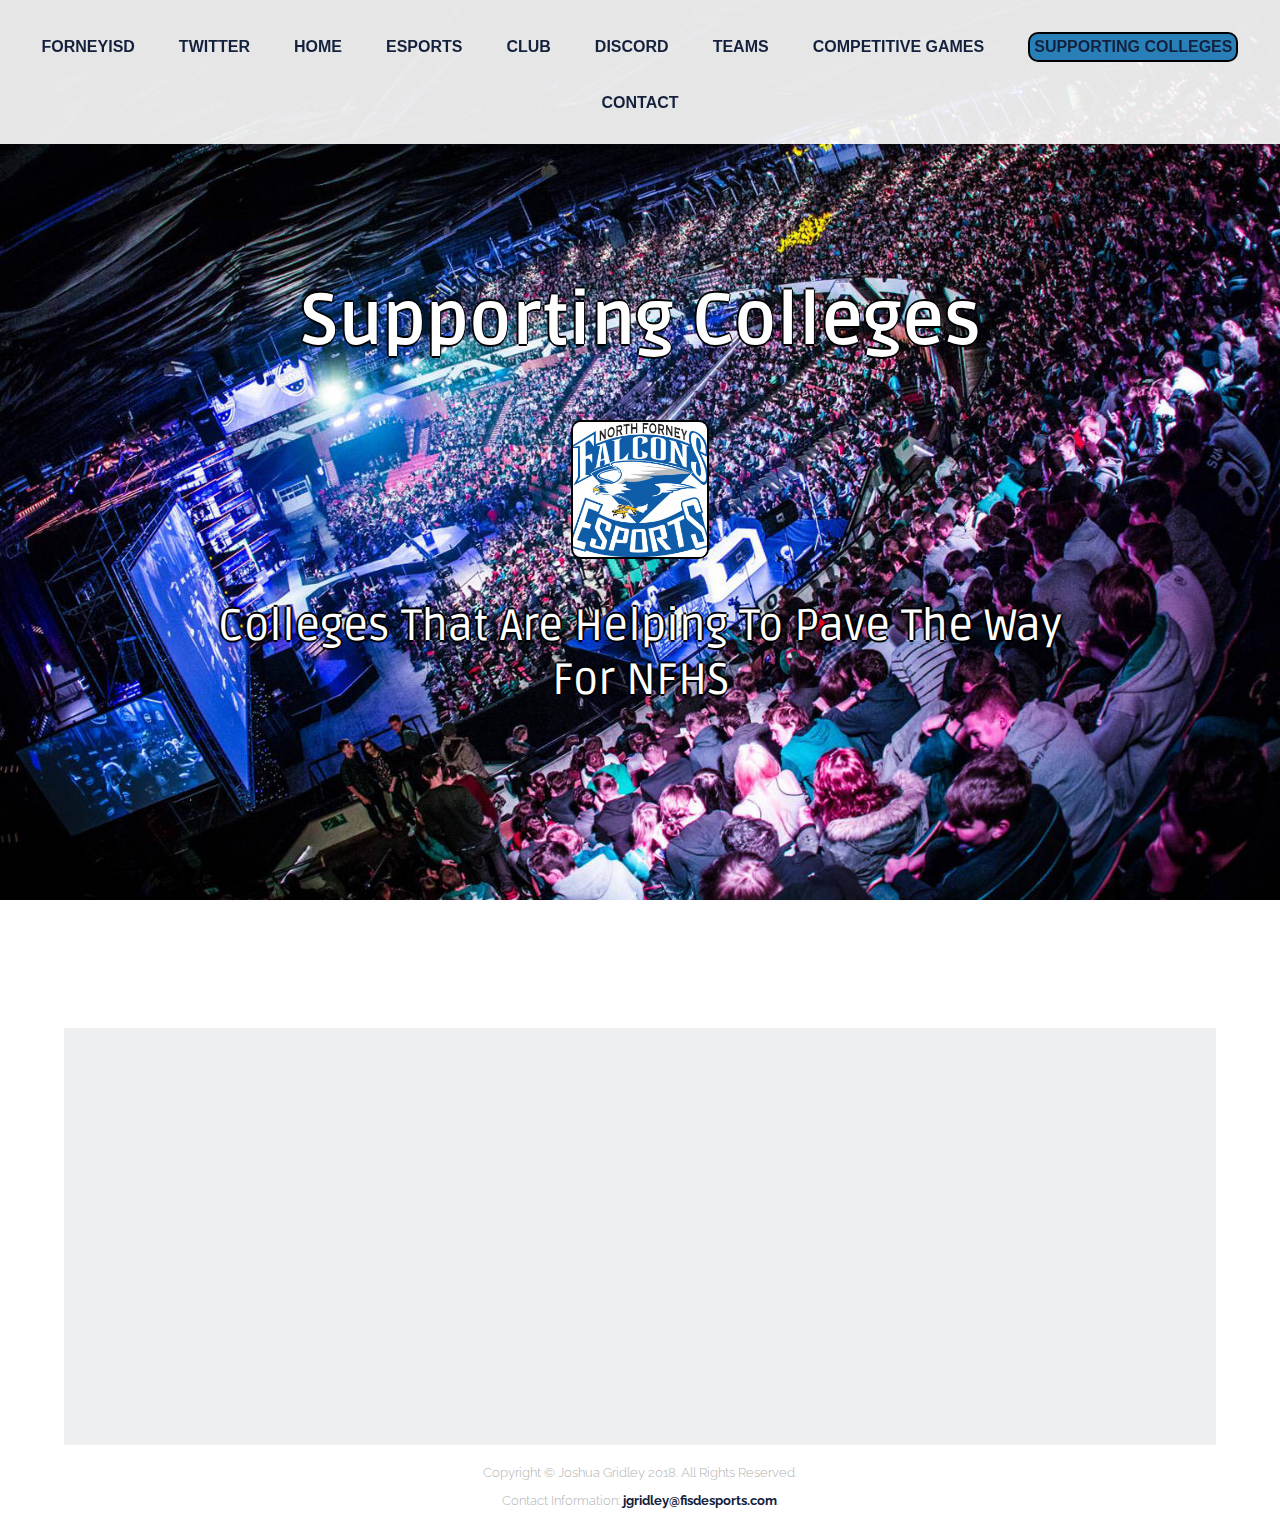
<file: pages/supporting-colleges.html>
<!DOCTYPE html>
<html lang="en-US">
<head>
<meta charset="UTF-8" />
<meta name="description" content="North Forney High School eSports Page - Club" />
<meta name="author" content="Joshua Gridley" />
<title>North Forney eSports Club</title>
<link href="../css/main.css" type="text/css" rel="stylesheet" />
<link href="../css/animate.css" type="text/css" rel="stylesheet" />
<link href="../transparent.ico" rel="shortcut icon" />
<script src="../js/jquery-3.1.1.js" type="text/javascript"></script>
<script src="../js/scroll-to-top.js" type="text/javascript"></script>
<script src="../js/wow.min.js" type="text/javascript"></script>

<script>
  new WOW().init();
</script>
</head>

<body>
<button onclick="topFunction()" id="scroll-to-top" title="Go to top">Top</button>

<div class="navigation">
  <ul>
    <a href="https://www.forneyisd.net" target="_blank"><li>ForneyISD</a></li>
    <a href="https://twitter.com/nfhs_esports?lang=en" target="_blank"><li>Twitter</a></li>
    <a href="../index.html"><li>Home</a></li>
    <a href="about.html"><li>eSports</a></li>
    <a href="club.html"><li>Club</a></li>
    <a href="discord.html"><li>Discord</a></li>
    <a href="teams.html"><li>Teams</a></li>
    <a href="competitive-games.html"><li>Competitive Games</a></li>
    <a href="supporting-colleges.html"><li class="onPage">Supporting Colleges</a></li>
    <a href="contact.html"><li>Contact</a></li>
  </ul>
</div>

<div id="cover">
  <div class="cover-content">
    <h1 class="wow fadeInDown animated" data-wow-delay="1s">Supporting Colleges</h1>
    <img src="../img/logo.jpg" alt="North Forney High School Logo" class="wow fadeInDown animated" data-wow-delay="2s" />
    <h2 class="wow fadeInDown animated" data-wow-delay="3s">Colleges That Are Helping To Pave The Way For NFHS</h2>
  </div>
</div>

<div class="games">
  <h3 class="blue wow fadeIn animated" data-wow-offset="10" data-wow-delay=".5s"></h3>
  <div class="game wow fadeIn animated" data-wow-offset="10" data-wow-delay=".5s">
    <a href="https://txwes.edu/student-life/get-involved/esports-and-gaming/?utm_source=banner&utm_medium=online&utm_campaign=Student_Life&utm_content=esports-news-cta-banner" target="_blank"><img src="../img/txwes1.png" alt="Texas Wesleyan University eSports Logo" style="border: 0px; width: 325px; height: 325px;" /></a>
  </div>
  
  <div class="game wow fadeIn animated" data-wow-offset="10" data-wow-delay=".5s">
    <a href="http://www.utarlingtonesports.com/" target="_blank"><img src="../img/utarlington.png" alt="University of Texas at Arlington eSports Logo" style="border: 0px; position: relative; bottom: 50px; left: 100px; width: 1200px; height: 225px;" /></a>
  </div>
</div>

<footer>
  <div class="footer">
    <p>Copyright © Joshua Gridley 2018. All Rights Reserved.</p>
    <p>Contact Information: <a href="mailto:jgridley@fisdesports.com">jgridley@fisdesports.com</a>.</p>
  </div>
</footer>

</body>
</html>
</file>
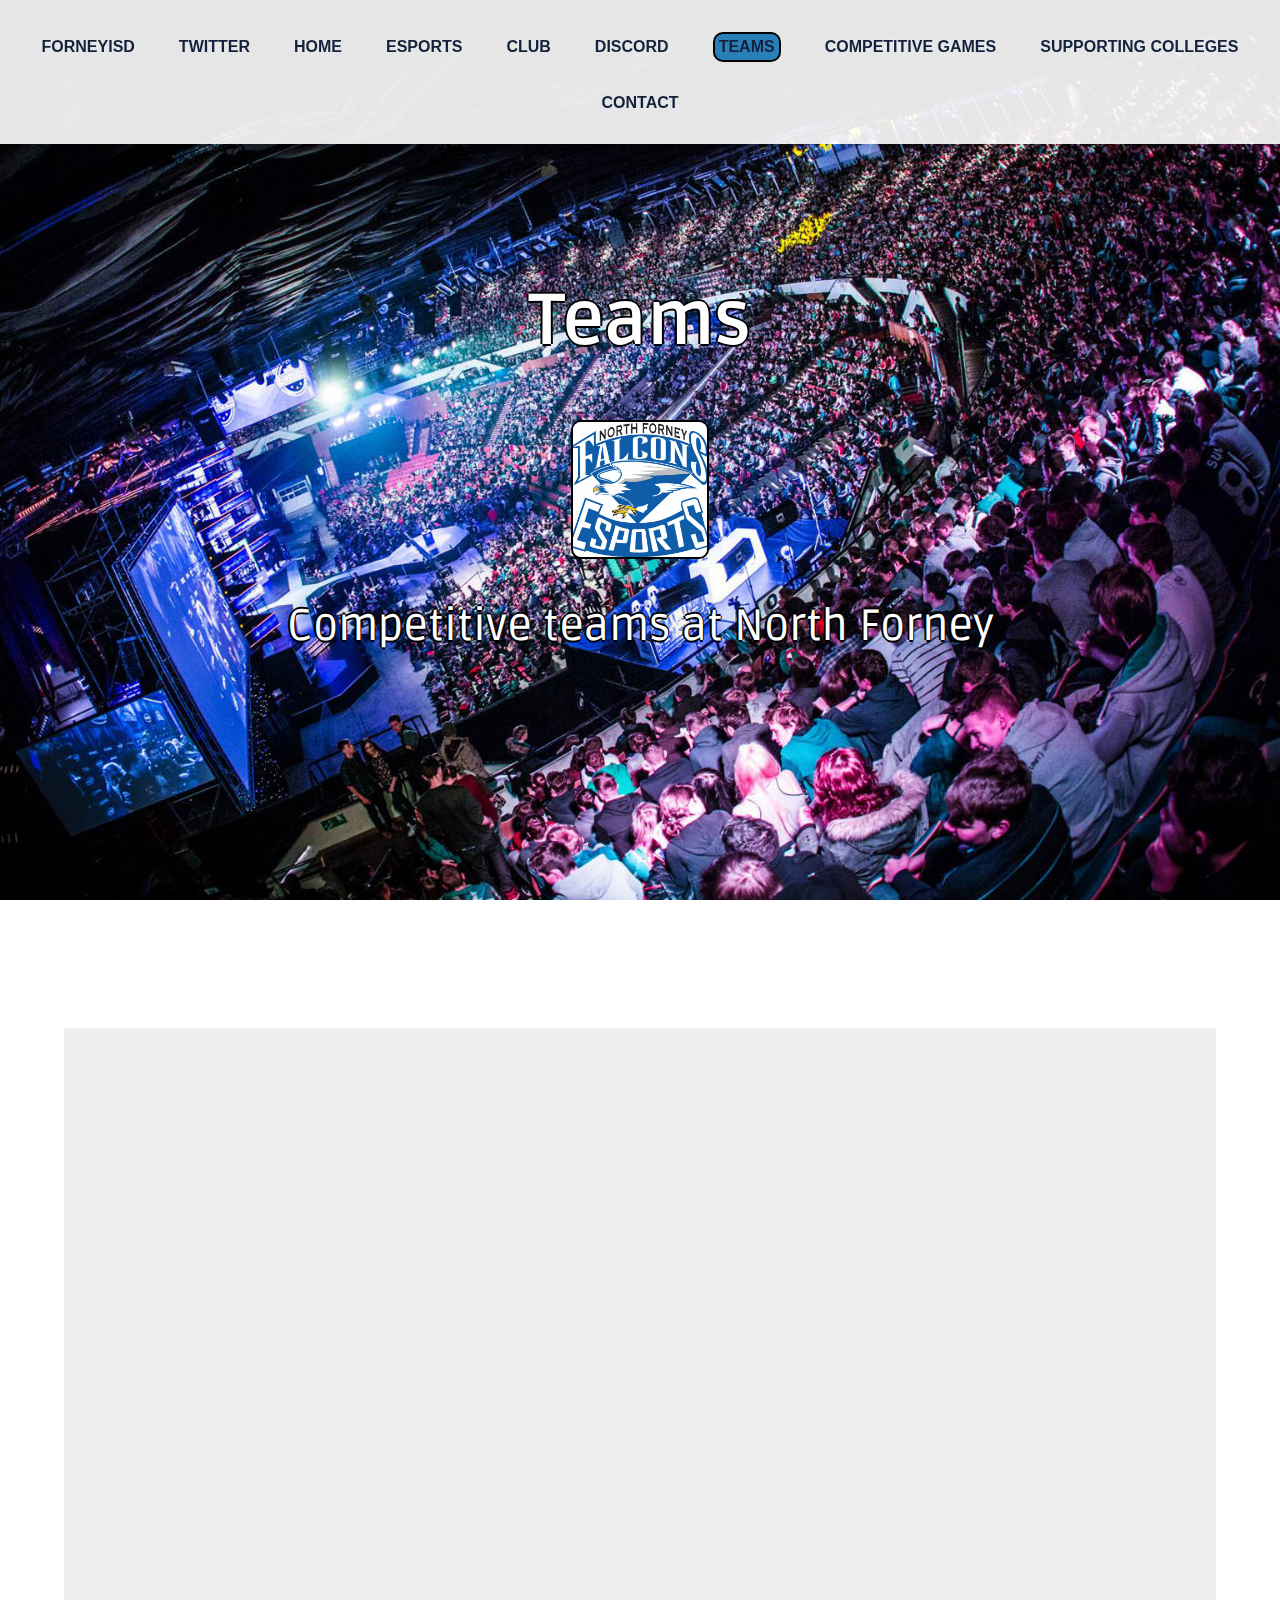
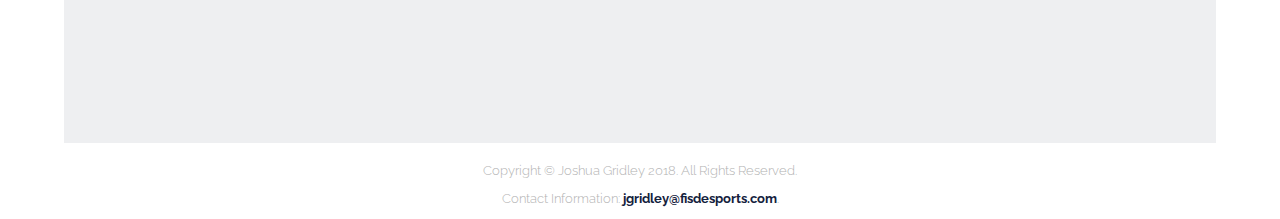
<file: pages/teams.html>
<!DOCTYPE html>
<html lang="en-US">
<head>
<meta charset="UTF-8" />
<meta name="description" content="North Forney High School eSports Page - Teams" />
<meta name="author" content="Joshua Gridley" />
<title>North Forney eSports Club</title>
<link href="../css/main.css" type="text/css" rel="stylesheet" />
<link href="../css/animate.css" type="text/css" rel="stylesheet" />
<link href="../transparent.ico" rel="shortcut icon" />
<script src="../js/jquery-3.1.1.js" type="text/javascript"></script>
<script src="../js/scroll-to-top.js" type="text/javascript"></script>
<script src="../js/wow.min.js" type="text/javascript"></script>

<script>
  new WOW().init();
</script>
</head>

<body>
<button onclick="topFunction()" id="scroll-to-top" title="Go to top">Top</button>

<div class="navigation">
  <ul>
    <a href="https://www.forneyisd.net" target="_blank"><li>ForneyISD</a></li>
    <a href="https://twitter.com/nfhs_esports?lang=en" target="_blank"><li>Twitter</a></li>
    <a href="../index.html"><li>Home</a></li>
    <a href="about.html"><li>eSports</a></li>
    <a href="club.html"><li>Club</a></li>
    <a href="discord.html"><li>Discord</a></li>
    <a href="teams.html"><li class="onPage">Teams</a></li>
    <a href="competitive-games.html"><li>Competitive Games</a></li>
    <a href="supporting-colleges.html"><li>Supporting Colleges</a></li>
    <a href="contact.html"><li>Contact</a></li>
  </ul>
</div>

<div id="cover">
  <div class="cover-content">
    <h1 class="wow fadeInDown animated" data-wow-delay="1s">Teams</h1>
    <img src="../img/logo.jpg" alt="North Forney High School eSports Logo" class="wow fadeInDown animated" data-wow-delay="2s" />
    <h2 class="wow fadeInDown animated" data-wow-delay="3s">Competitive teams at North Forney</h2>
  </div>
</div>

<div class="games">
  <h3 class="blue wow fadeIn animated" data-wow-offset="10" data-wow-delay=".5s">League of Legends Teams</h3>
  <div class="game wow fadeIn animated" data-wow-offset="10" data-wow-delay=".5s">
    <img src="../img/challenger.png" alt="Challenger League of Legends Rank Icon" />
    <h3>Ultimates</h3>
    <p>Comprised of:</p>
    <ul>
      <li>Josh "QuesaritoKing" Gridley</li>
      <li>Kevin "Bjergsene" Huynh</li>
      <li>Josh "Banana M4N" Samonte</li>
      <li>Wesley "shadowhut927" Meregini</li>
      <li>Chance "Insanime" Welles</li>
    </ul>
  </div>

  <div class="game wow fadeIn animated" data-wow-offset="10" data-wow-delay=".5s">
    <img src="../img/diamond.png" alt="Diamond League of Legends Rank Icon" />
    <h3>Sub-Ultimates</h3>
    <p>Comprised of:</p>
  </div>
</div>

<footer>
  <div class="footer">
    <p>Copyright © Joshua Gridley 2018. All Rights Reserved.</p>
    <p>Contact Information: <a href="mailto:jgridley@fisdesports.com">jgridley@fisdesports.com</a>.</p>
  </div>
</footer>

</body>
</html>
</file>
<file: css/main.css>
@charset "UTF-8";

@import url("https://fonts.googleapis.com/css?family=Raleway:400, 600");
@import url("https://fonts.googleapis.com/css?family=Catamaran:100|Pontano+Sans|Ruda:900");
@import url("https://fonts.googleapis.com/css?family=Amatic+SC");

html {
  font-size: 16px;
}

body {
  background-color: #FFF;
}

html, body {
  margin: 0;
  padding: 0;
}

#cover {
  background: url("../img/ESL.jpg") no-repeat center bottom;
  background-size: cover;
  background-attachment: fixed;
  height: 60rem;
  position: relative;
  top: -3rem;
  max-width: 100%;
}

.navigation {
  background-color: rgba(255, 255, 255, 0.9);
  overflow-y: auto;
  position: fixed;
  left: 0;
  top: 0;
  text-align: center;
  width: 100%;
  z-index: 10000;
}

#scroll-to-top {
  display: none;
  position: fixed;
  bottom: 20px;
  right: 30px;
  z-index: 99;
  border: none;
  outline: none;
  background-color: #14213D;
  color: #FFF;
  cursor: pointer;
  padding: 15px;
  border-radius: 10px;
}

#scroll-to-top:hover {
  background-color: #FCA311;
}

ul {
  padding: 0;
}

li {
  color: #14213D;
  display: inline-block;
  font-family: "Abel", sans-serif;
  font-size: 1rem;
  font-weight: 300;
  margin: 1rem 1.25rem;
  text-transform: uppercase;
}

.cover-content {
  box-sizing: border-box;
  margin: 0 auto;
  position: relative;
  text-align: center;
  top: 17rem;
  max-width: 70%;
  height: auto;
}

.onPage {
  background-color: #2980b9;
  border: 0.125rem solid #000;
  border-radius: 0.625rem;
  padding: 0.25rem;
}

.cover-content img {
  border: 0.125rem solid #000;
  border-radius: 0.625rem;
  max-width: 15%;
  height: auto;
}

h1 {
  color: #FFF;
  font-family: "Ruda", sans-serif;
  font-size: 4.5rem;
  line-height: 3.75rem;
  padding: 1.25rem 0.625rem;
  text-align: center;
  text-shadow: -0.1rem 0 #000, 0 0.1rem #000, 0.1rem 0 #000, 0 -0.1rem #000;
}

h2 {
  color: #FFF;
  font-family: "Ruda", sans-serif;
  font-size: 2.75rem;
  font-weight: 300;
  text-align: center;
  text-shadow: -0.1rem 0 #000, 0 0.1rem #000, 0.1rem 0 #000, 0 -0.1rem #000;
}

h3 {
  color: #14213D;
  font-family: "Abel", sans-serif;
  font-size: 1.8rem;
  text-align: center;
  text-transform: uppercase;
  margin: 1rem 0rem 2rem 0rem;
}

h4 {
  color: #FCA311;
  font-family: "Abel", sans-serif;
  font-size: 1.75rem;
  margin: 0rem 0rem 3.125rem 0rem;
}

p {
  color: #333;
  font-family: "Raleway", sans-serif;
  font-size: 1rem;
  font-weight: 300;
}

a:link {
  text-decoration: none;
  font-weight: bold;
  color: #14213D;
}

a:visited {
  text-decoration: none;
  font-weight: bold;
  color: #14213D;
}

a:hover {
  text-decoration: underline;
  font-weight: bold;
  color: #FCA311;
}

a:active {
  text-decoration: underline;
  font-weight: bold;
  color: #000;
}

.button {
  background-color: #2980b9;
  border-radius: 0.625rem;
  border: 0.125rem solid #000;
  color: #FFF;
  font-family: "Amatic SC", cursive;
  font-size: 2rem;
  padding: 0.9rem;
  -webkit-transition-duration: 0.4s;
  transition-duration: 0.4s;
  cursor: pointer;
}

.button:hover {
    background-color: #555;
    color: #555;
}

.button a:link{
  text-decoration: none;
  text-shadow: -0.05rem 0 #000, 0 0.05rem #000, 0.05rem 0 #000, 0 -0.05rem #000;
  color: #FFF;
}

.button a:visited{
  text-decoration: none;
  text-shadow: -0.05rem 0 #000, 0 0.05rem #000, 0.05rem 0 #000, 0 -0.05rem #000;
  color: #FFF;
}

.games {
  background: #EEEFF1;
  box-sizing: border-box;
  max-width: 90%;
  height: auto;
  margin: 1.25rem auto;
  padding: 1.25rem 0rem;
  text-align: center;
}

.game {
  display: inline-block;
  margin: 0rem 2% 1rem 2%;
  text-align: center;
  max-width: 35%;
  height: auto;
}

.game img {
  border: 0.125rem solid #000;
  max-width: 100%;
  height: auto;
  display: block;
}

.game iframe {
  border: 0.125rem solid #000;
  max-width: 100%;
  display: block;
}

.blue {
  color: #14213D !important;
}

footer {
  display: block;
}

.footer p {
  color: #B2B2B2;
  font-size: 0.8rem;
  font-weight: 300;
  text-align: center;
}

/* Scrollbar 
Width */
::-webkit-scrollbar {
  width: .75rem;
}

/* Track */
::-webkit-scrollbar-track {
  background: #f1f1f1; 
}

/* Handle */
::-webkit-scrollbar-thumb {
  background: #2980b9; 
}

/* Handle on hover */
::-webkit-scrollbar-thumb:hover {
  background: #555; 
}
</file>
<file: css/main-header.css>
@charset "UTF-8";

.text-animation ul {
  padding: 0;
}

.text-animation {
  list-style: none;
}

.text-animation li {
  display: inline-block;
  margin: 10px 0;
  font-family: "Ruda", sans-serif;
  font-weight: 300;
  font-size: 4.5rem;
  line-height: 3.75rem;
  padding: 2rem 0.1rem;
  color: #FFF;
  opacity: 1;
  transition: all 2.5s ease;
  text-align: center;
  text-shadow: -0.1rem 0 #000, 0 0.1rem #000, 0.1rem 0 #000, 0 -0.1rem #000;
}

.text-animation li:last-child {
  margin-right: 0;
}

.text-animation.hidden {
  opacity: 0
}

.text-animation.hidden li:nth-child(1) { transform: translateX(-200px) translateY(-200px); }
.text-animation.hidden li:nth-child(2) { transform: translateX(20px) translateY(-50px); }
.text-animation.hidden li:nth-child(3) { transform: translateX(-50px) translateY(-100px); }
.text-animation.hidden li:nth-child(4) { transform: translateX(-150px) translateY(-70px); }
.text-animation.hidden li:nth-child(5) { transform: translateX(-200px) translateY(-200px); }
.text-animation.hidden li:nth-child(6) { transform: translateX(-200px) translateY(-200px); }
.text-animation.hidden li:nth-child(7) { transform: translateX(-200px) translateY(-200px); }
.text-animation.hidden li:nth-child(8) { transform: translateX(160px) translateY(70px); }
.text-animation.hidden li:nth-child(9) { transform: translateX(-80px) translateY(-200px); }
.text-animation.hidden li:nth-child(10) { transform: translateX(90px) translateY(-150px); }
.text-animation.hidden li:nth-child(11) { transform: translateX(-150px) translateY(50px); }
.text-animation.hidden li:nth-child(12) { transform: translateX(-90px) translateY(-20px); }
.text-animation.hidden li:nth-child(13) { transform: translateX(100px) translateY(100px); }
.text-animation.hidden li:nth-child(14) { transform: translateX(-200px) translateY(-150px); }
</file>
<file: css/style.css>
@charset "UTF-8";

@import url("https://fonts.googleapis.com/css?family=Raleway:400, 600");
@import url("https://fonts.googleapis.com/css?family=Catamaran:100|Pontano+Sans|Ruda:900");
@import url("https://fonts.googleapis.com/css?family=Amatic+SC");

html {
  font-size: 16px;
}

body {
  background-color: #FFF;
}

html, body {
  margin: 0;
  padding: 0;
}

#cover {
  background: url("../img/ESL.jpg") no-repeat center bottom;
  background-size: cover;
  background-attachment: fixed;
  height: 60rem;
  position: relative;
  top: -3rem;
  max-width: 100%;
}

.navigation {
  background-color: rgba(255, 255, 255, 0.9);
  overflow-y: auto;
  position: fixed;
  left: 0;
  top: 0;
  text-align: center;
  width: 100%;
  z-index: 10000;
}

#scroll-to-top {
  display: none;
  position: fixed;
  bottom: 20px;
  right: 30px;
  z-index: 99;
  border: none;
  outline: none;
  background-color: #14213D;
  color: #FFF;
  cursor: pointer;
  padding: 15px;
  border-radius: 10px;
}

#scroll-to-top:hover {
  background-color: #FCA311;
}

ul {
  padding: 0;
}

li {
  color: #14213D;
  display: inline-block;
  font-family: "Abel", sans-serif;
  font-size: 1rem;
  font-weight: 300;
  margin: 1rem 1.25rem;
  text-transform: uppercase;
}

.cover-content {
  box-sizing: border-box;
  margin: 0 auto;
  position: relative;
  text-align: center;
  top: 17rem;
  max-width: 70%;
  height: auto;
}

.onPage {
  background-color: #2980b9;
  border: 0.125rem solid #000;
  border-radius: 0.625rem;
  padding: 0.25rem;
}

.cover-content img {
  border: 0.125rem solid #000;
  border-radius: 0.625rem;
  max-width: 15%;
  height: auto;
}

h1 {
  color: #FFF;
  font-family: "Ruda", sans-serif;
  font-size: 4.5rem;
  line-height: 3.75rem;
  padding: 1.25rem 0.625rem;
  text-align: center;
  text-shadow: -0.1rem 0 #000, 0 0.1rem #000, 0.1rem 0 #000, 0 -0.1rem #000;
}

h2 {
  color: #FFF;
  font-family: "Ruda", sans-serif;
  font-size: 2.75rem;
  font-weight: 300;
  text-align: center;
  text-shadow: -0.1rem 0 #000, 0 0.1rem #000, 0.1rem 0 #000, 0 -0.1rem #000;
}

h3 {
  color: #14213D;
  font-family: "Abel", sans-serif;
  font-size: 1.8rem;
  text-align: center;
  text-transform: uppercase;
  margin: 1rem 0rem 2rem 0rem;
}

h4 {
  color: #FCA311;
  font-family: "Abel", sans-serif;
  font-size: 1.75rem;
  margin: 0rem 0rem 3.125rem 0rem;
}

p {
  color: #333;
  font-family: "Raleway", sans-serif;
  font-size: 1rem;
  font-weight: 300;
}

a:link {
  text-decoration: none;
  font-weight: bold;
  color: #14213D;
}

a:visited {
  text-decoration: none;
  font-weight: bold;
  color: #14213D;
}

a:hover {
  text-decoration: underline;
  font-weight: bold;
  color: #FCA311;
}

a:active {
  text-decoration: underline;
  font-weight: bold;
  color: #000;
}

.button {
  background-color: #2980b9;
  border-radius: 0.625rem;
  border: 0.125rem solid #000;
  color: #FFF;
  font-family: "Amatic SC", cursive;
  font-size: 2rem;
  padding: 0.9rem;
  -webkit-transition-duration: 0.4s;
  transition-duration: 0.4s;
  cursor: pointer;
}

.button:hover {
    background-color: #FFF;
    color: #FFF;
}

.button a:link{
  text-decoration: none;
  text-shadow: -0.05rem 0 #000, 0 0.05rem #000, 0.05rem 0 #000, 0 -0.05rem #000;
  color: #FFF;
}

.button a:visited{
  text-decoration: none;
  text-shadow: -0.05rem 0 #000, 0 0.05rem #000, 0.05rem 0 #000, 0 -0.05rem #000;
  color: #FFF;
}

.games {
  background: #EEEFF1;
  box-sizing: border-box;
  max-width: 90%;
  height: auto;
  margin: 1.25rem auto;
  padding: 1.25rem 0rem;
  text-align: center;
}

.game {
  display: inline-block;
  margin: 0rem 2% 1rem 2%;
  text-align: center;
  max-width: 35%;
  height: auto;
}

.game img {
  border: 0.125rem solid #000;
  max-width: 100%;
  height: auto;
  display: block;
}

.game iframe {
  border: 0.125rem solid #000;
  max-width: 100%;
  display: block;
}

.blue {
  color: #14213D !important;
}

footer {
  display: block;
}

.footer p {
  color: #B2B2B2;
  font-size: 0.8rem;
  font-weight: 300;
  text-align: center;
}
</file>
<file: css/coming-soon.css>
@charset "UTF-8";

body, html {
  height: 100%;
  margin: 0;
}

.bgimg {
  background-image: url("../img/ESL.jpg");
  height: 100%;
  background-position: center;
  background-size: cover;
  position: relative;
  color: white;
  font-family: "Courier New", Courier, monospace;
  font-size: 25px;
  text-shadow: -0.1rem 0 #000, 0 0.1rem #000, 0.1rem 0 #000, 0 -0.1rem #000;
}

.topleft {
  position: absolute;
  top: 0;
  left: 16px;
}

.middle {
  position: absolute;
  top: 50%;
  left: 50%;
  transform: translate(-50%, -50%);
  text-align: center;
}

hr {
  margin: auto;
  width: 40%;
}

.logo {
  border: 0.125rem solid #000;
  border-radius: 0.625rem;
  max-width: 50%;
  height: auto;
}

.box {
  border: 0.125rem solid #000;
  background-color: #2980b9;
  margin: 0.9rem;
}

a:link {
  text-decoration: none;
  font-weight: bold;
  color: #FFF;
}

a:visited {
  text-decoration: none;
  font-weight: bold;
  color: #FFF;
}

a:hover {
  text-decoration: underline;
  font-weight: bold;
  color: #FCA311;
}

a:active {
  text-decoration: underline;
  font-weight: bold;
  color: #000;
}

footer {
  display: block;
}

.footer p {
  color: #B2B2B2;
  font-size: 0.8rem;
  font-weight: 300;
  text-align: center;
}

.footer a:link {
  text-decoration: none;
  font-weight: bold;
  color: #14213D;
}

.footer a:visited {
  text-decoration: none;
  font-weight: bold;
  color: #14213D;
}

.footer a:hover {
  text-decoration: underline;
  font-weight: bold;
  color: #FCA311;
}

.footer a:active {
  text-decoration: underline;
  font-weight: bold;
  color: #000;
}
</file>
